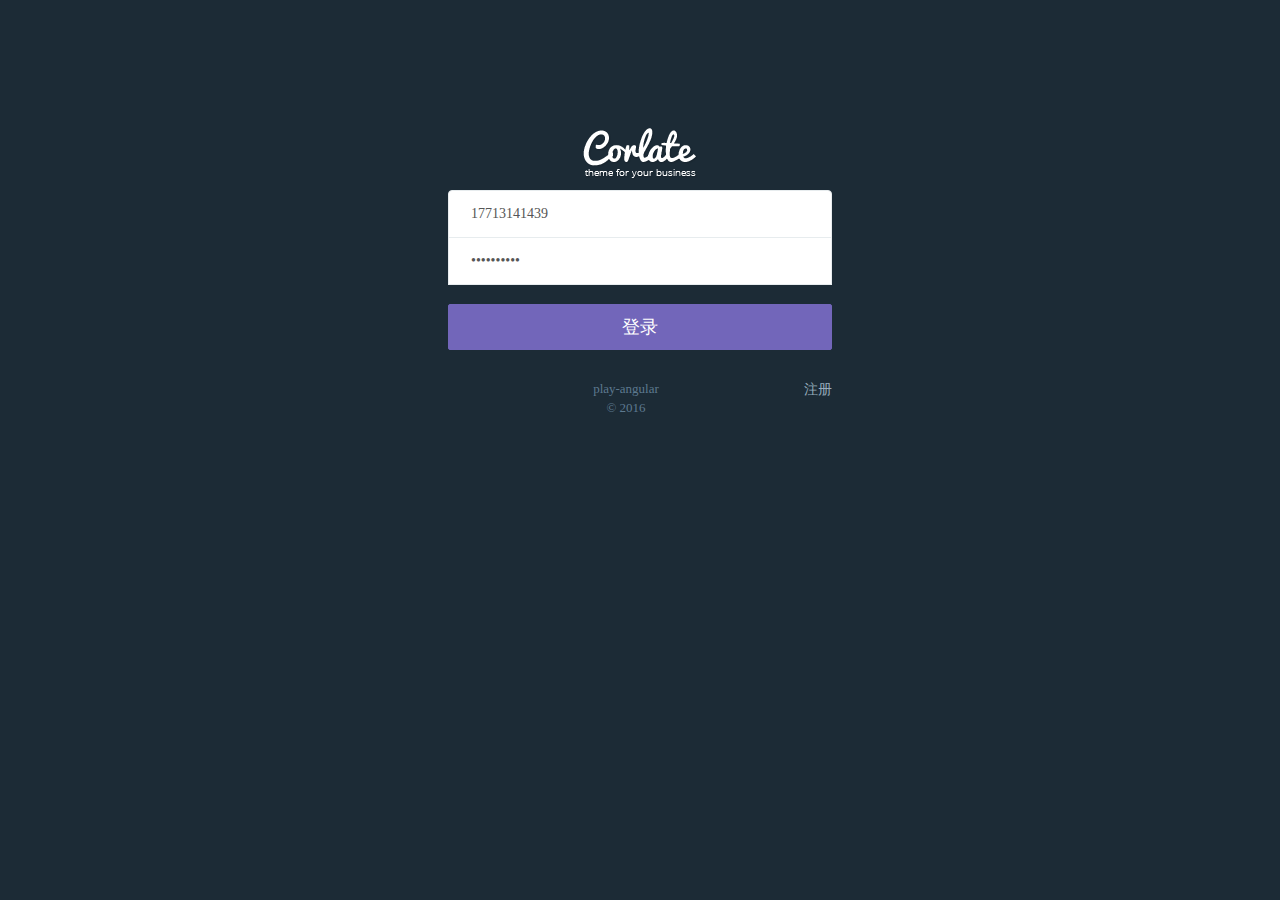
<file: src/main/webapp/index.html>
<!DOCTYPE html PUBLIC "-//W3C//DTD HTML 4.01 Transitional//EN" "http://www.w3.org/TR/html4/loose.dtd">
<html lang="en" data-ng-app="app">
<head>
<title>angular</title>
<meta name="viewport" content="width=device-width, initial-scale=1, maximum-scale=1" />
<meta http-equiv="Content-Type" content="text/html; charset=UTF-8">
<link rel="stylesheet" href="resources/css/bootstrap/css/bootstrap.min.css" type="text/css" />
<link rel="stylesheet" href="resources/css/animate.css" type="text/css" />
<link rel="stylesheet" href="resources/css/font-awesome.min.css" type="text/css" />
<link rel="stylesheet" href="resources/css/simple-line-icons.css" type="text/css" />
<link rel="stylesheet" href="resources/css/font.css" type="text/css" />
<link rel="stylesheet" href="resources/css/app.css" type="text/css" />  
</head>
<body  ng-controller="appCtrl">

	<div class="app" id="app" ng-class="{'app-header-fixed':app.settings.headerFixed, 'app-aside-fixed':app.settings.asideFixed, 'app-aside-folded':app.settings.asideFolded, 'app-aside-dock':app.settings.asideDock, 'container':app.settings.container}" ui-view></div>

	
	<!-- JQuery -->
	<script src="resources/js/jquery-2.1.4/jquery.min.js"></script>
	<!-- Angular -->
	<script src="resources/js/angular/angular.js"></script>
	
	<script src="resources/js/angular/angular-animate/angular-animate.js"></script>
    <script src="resources/js/angular/angular-cookies/angular-cookies.js"></script>
    <script src="resources/js/angular/angular-resource/angular-resource.js"></script>
    <script src="resources/js/angular/angular-sanitize/angular-sanitize.js"></script>
    <script src="resources/js/angular/angular-touch/angular-touch.js"></script>
    <!-- router-路由 -->
    <script src="resources/js/angular/angular-ui-router/angular-ui-router.js"></script> 
    <script src="resources/js/angular/ngstorage/ngStorage.js"></script>
    
    <!-- bootstrap -->
    <script src="resources/js/angular/angular-bootstrap/ui-bootstrap-tpls.js"></script>
    <script src="resources/css/bootstrap/js/bootstrap.js"></script>
    
    <!-- lazyload-提高页面加载速度，减少服务器负载 -->
    <script src="resources/js/angular/oclazyload/ocLazyLoad.js"></script>
    
  	<!-- translate-国际化 -->
    <script src="resources/js/angular/angular-translate/angular-translate.js"></script>
    <script src="resources/js/angular/angular-translate/loader-static-files.js"></script>
    <script src="resources/js/angular/angular-translate/storage-cookie.js"></script>
    <script src="resources/js/angular/angular-translate/storage-local.js"></script>
    
    <!-- md5 -->
	<script src="resources/js/util/md5.js"></script>
    
    <!-- angular file upload -->
	<script src="resources/js/modules/angular-file-upload/angular-file-upload.min.js"></script>
	
    <!-- App -->
    <script src="app/app.js"></script>
    <script src="app/config.js"></script>
    <script src="app/router.js"></script>
	<script src="app/appCtrl.js"></script>
<!-- 	<script src="app/auth.js"></script> -->
	
	<!-- directive -->
	 <script src="resources/js/util/ui-load.js"></script>
	  
	  <script src="app/directives/setnganimate.js"></script>
	  <script src="app/directives/ui-butterbar.js"></script>
	  <script src="app/directives/ui-focus.js"></script>
	  <script src="app/directives/ui-fullscreen.js"></script>
	  <script src="app/directives/ui-jq.js"></script>
	  <script src="app/directives/ui-module.js"></script>
	  <script src="app/directives/ui-nav.js"></script>
	  <script src="app/directives/ui-scroll.js"></script>
	  <script src="app/directives/ui-shift.js"></script>
	  <script src="app/directives/ui-toggleclass.js"></script>
	  <script src="app/directives/ui-validate.js"></script>
    
   
</body>
</html>
</file>
<file: src/main/webapp/resources/css/simple-line-icons.css>
@font-face {
	font-family: 'Simple-Line-Icons';
	src:url('../fonts/Simple-Line-Icons.eot');
	src:url('../fonts/Simple-Line-Icons.eot?#iefix') format('embedded-opentype'),
		url('../fonts/Simple-Line-Icons.woff') format('woff'),
		url('../fonts/Simple-Line-Icons.ttf') format('truetype'),
		url('../fonts/Simple-Line-Icons.svg#Simple-Line-Icons') format('svg');
	font-weight: normal;
	font-style: normal;
}

/* Use the following CSS code if you want to use data attributes for inserting your icons */
[data-icon]:before {
	font-family: 'Simple-Line-Icons';
	content: attr(data-icon);
	speak: none;
	font-weight: normal;
	font-variant: normal;
	text-transform: none;
	line-height: 1;
	-webkit-font-smoothing: antialiased;
	-moz-osx-font-smoothing: grayscale;
}

/* Use the following CSS code if you want to have a class per icon */
/*
Instead of a list of all class selectors,
you can use the generic selector below, but it's slower:
[class*="icon-"] {
*/
.icon-user-female, .icon-user-follow, .icon-user-following, .icon-user-unfollow, .icon-trophy, .icon-screen-smartphone, .icon-screen-desktop, .icon-plane, .icon-notebook, .icon-moustache, .icon-mouse, .icon-magnet, .icon-energy, .icon-emoticon-smile, .icon-disc, .icon-cursor-move, .icon-crop, .icon-credit-card, .icon-chemistry, .icon-user, .icon-speedometer, .icon-social-youtube, .icon-social-twitter, .icon-social-tumblr, .icon-social-facebook, .icon-social-dropbox, .icon-social-dribbble, .icon-shield, .icon-screen-tablet, .icon-magic-wand, .icon-hourglass, .icon-graduation, .icon-ghost, .icon-game-controller, .icon-fire, .icon-eyeglasses, .icon-envelope-open, .icon-envelope-letter, .icon-bell, .icon-badge, .icon-anchor, .icon-wallet, .icon-vector, .icon-speech, .icon-puzzle, .icon-printer, .icon-present, .icon-playlist, .icon-pin, .icon-picture, .icon-map, .icon-layers, .icon-handbag, .icon-globe-alt, .icon-globe, .icon-frame, .icon-folder-alt, .icon-film, .icon-feed, .icon-earphones-alt, .icon-earphones, .icon-drop, .icon-drawer, .icon-docs, .icon-directions, .icon-direction, .icon-diamond, .icon-cup, .icon-compass, .icon-call-out, .icon-call-in, .icon-call-end, .icon-calculator, .icon-bubbles, .icon-briefcase, .icon-book-open, .icon-basket-loaded, .icon-basket, .icon-bag, .icon-action-undo, .icon-action-redo, .icon-wrench, .icon-umbrella, .icon-trash, .icon-tag, .icon-support, .icon-size-fullscreen, .icon-size-actual, .icon-shuffle, .icon-share-alt, .icon-share, .icon-rocket, .icon-question, .icon-pie-chart, .icon-pencil, .icon-note, .icon-music-tone-alt, .icon-music-tone, .icon-microphone, .icon-loop, .icon-logout, .icon-login, .icon-list, .icon-like, .icon-home, .icon-grid, .icon-graph, .icon-equalizer, .icon-dislike, .icon-cursor, .icon-control-start, .icon-control-rewind, .icon-control-play, .icon-control-pause, .icon-control-forward, .icon-control-end, .icon-calendar, .icon-bulb, .icon-bar-chart, .icon-arrow-up, .icon-arrow-right, .icon-arrow-left, .icon-arrow-down, .icon-ban, .icon-bubble, .icon-camcorder, .icon-camera, .icon-check, .icon-clock, .icon-close, .icon-cloud-download, .icon-cloud-upload, .icon-doc, .icon-envelope, .icon-eye, .icon-flag, .icon-folder, .icon-heart, .icon-info, .icon-key, .icon-link, .icon-lock, .icon-lock-open, .icon-magnifier, .icon-magnifier-add, .icon-magnifier-remove, .icon-paper-clip, .icon-paper-plane, .icon-plus, .icon-pointer, .icon-power, .icon-refresh, .icon-reload, .icon-settings, .icon-star, .icon-symbol-female, .icon-symbol-male, .icon-target, .icon-volume-1, .icon-volume-2, .icon-volume-off, .icon-users {
	font-family: 'Simple-Line-Icons';
	speak: none;
	font-style: normal;
	font-weight: normal;
	font-variant: normal;
	text-transform: none;
	line-height: 1;
	-webkit-font-smoothing: antialiased;
}
.icon-user-female:before {
	content: "\e000";
}
.icon-user-follow:before {
	content: "\e002";
}
.icon-user-following:before {
	content: "\e003";
}
.icon-user-unfollow:before {
	content: "\e004";
}
.icon-trophy:before {
	content: "\e006";
}
.icon-screen-smartphone:before {
	content: "\e010";
}
.icon-screen-desktop:before {
	content: "\e011";
}
.icon-plane:before {
	content: "\e012";
}
.icon-notebook:before {
	content: "\e013";
}
.icon-moustache:before {
	content: "\e014";
}
.icon-mouse:before {
	content: "\e015";
}
.icon-magnet:before {
	content: "\e016";
}
.icon-energy:before {
	content: "\e020";
}
.icon-emoticon-smile:before {
	content: "\e021";
}
.icon-disc:before {
	content: "\e022";
}
.icon-cursor-move:before {
	content: "\e023";
}
.icon-crop:before {
	content: "\e024";
}
.icon-credit-card:before {
	content: "\e025";
}
.icon-chemistry:before {
	content: "\e026";
}
.icon-user:before {
	content: "\e005";
}
.icon-speedometer:before {
	content: "\e007";
}
.icon-social-youtube:before {
	content: "\e008";
}
.icon-social-twitter:before {
	content: "\e009";
}
.icon-social-tumblr:before {
	content: "\e00a";
}
.icon-social-facebook:before {
	content: "\e00b";
}
.icon-social-dropbox:before {
	content: "\e00c";
}
.icon-social-dribbble:before {
	content: "\e00d";
}
.icon-shield:before {
	content: "\e00e";
}
.icon-screen-tablet:before {
	content: "\e00f";
}
.icon-magic-wand:before {
	content: "\e017";
}
.icon-hourglass:before {
	content: "\e018";
}
.icon-graduation:before {
	content: "\e019";
}
.icon-ghost:before {
	content: "\e01a";
}
.icon-game-controller:before {
	content: "\e01b";
}
.icon-fire:before {
	content: "\e01c";
}
.icon-eyeglasses:before {
	content: "\e01d";
}
.icon-envelope-open:before {
	content: "\e01e";
}
.icon-envelope-letter:before {
	content: "\e01f";
}
.icon-bell:before {
	content: "\e027";
}
.icon-badge:before {
	content: "\e028";
}
.icon-anchor:before {
	content: "\e029";
}
.icon-wallet:before {
	content: "\e02a";
}
.icon-vector:before {
	content: "\e02b";
}
.icon-speech:before {
	content: "\e02c";
}
.icon-puzzle:before {
	content: "\e02d";
}
.icon-printer:before {
	content: "\e02e";
}
.icon-present:before {
	content: "\e02f";
}
.icon-playlist:before {
	content: "\e030";
}
.icon-pin:before {
	content: "\e031";
}
.icon-picture:before {
	content: "\e032";
}
.icon-map:before {
	content: "\e033";
}
.icon-layers:before {
	content: "\e034";
}
.icon-handbag:before {
	content: "\e035";
}
.icon-globe-alt:before {
	content: "\e036";
}
.icon-globe:before {
	content: "\e037";
}
.icon-frame:before {
	content: "\e038";
}
.icon-folder-alt:before {
	content: "\e039";
}
.icon-film:before {
	content: "\e03a";
}
.icon-feed:before {
	content: "\e03b";
}
.icon-earphones-alt:before {
	content: "\e03c";
}
.icon-earphones:before {
	content: "\e03d";
}
.icon-drop:before {
	content: "\e03e";
}
.icon-drawer:before {
	content: "\e03f";
}
.icon-docs:before {
	content: "\e040";
}
.icon-directions:before {
	content: "\e041";
}
.icon-direction:before {
	content: "\e042";
}
.icon-diamond:before {
	content: "\e043";
}
.icon-cup:before {
	content: "\e044";
}
.icon-compass:before {
	content: "\e045";
}
.icon-call-out:before {
	content: "\e046";
}
.icon-call-in:before {
	content: "\e047";
}
.icon-call-end:before {
	content: "\e048";
}
.icon-calculator:before {
	content: "\e049";
}
.icon-bubbles:before {
	content: "\e04a";
}
.icon-briefcase:before {
	content: "\e04b";
}
.icon-book-open:before {
	content: "\e04c";
}
.icon-basket-loaded:before {
	content: "\e04d";
}
.icon-basket:before {
	content: "\e04e";
}
.icon-bag:before {
	content: "\e04f";
}
.icon-action-undo:before {
	content: "\e050";
}
.icon-action-redo:before {
	content: "\e051";
}
.icon-wrench:before {
	content: "\e052";
}
.icon-umbrella:before {
	content: "\e053";
}
.icon-trash:before {
	content: "\e054";
}
.icon-tag:before {
	content: "\e055";
}
.icon-support:before {
	content: "\e056";
}
.icon-size-fullscreen:before {
	content: "\e057";
}
.icon-size-actual:before {
	content: "\e058";
}
.icon-shuffle:before {
	content: "\e059";
}
.icon-share-alt:before {
	content: "\e05a";
}
.icon-share:before {
	content: "\e05b";
}
.icon-rocket:before {
	content: "\e05c";
}
.icon-question:before {
	content: "\e05d";
}
.icon-pie-chart:before {
	content: "\e05e";
}
.icon-pencil:before {
	content: "\e05f";
}
.icon-note:before {
	content: "\e060";
}
.icon-music-tone-alt:before {
	content: "\e061";
}
.icon-music-tone:before {
	content: "\e062";
}
.icon-microphone:before {
	content: "\e063";
}
.icon-loop:before {
	content: "\e064";
}
.icon-logout:before {
	content: "\e065";
}
.icon-login:before {
	content: "\e066";
}
.icon-list:before {
	content: "\e067";
}
.icon-like:before {
	content: "\e068";
}
.icon-home:before {
	content: "\e069";
}
.icon-grid:before {
	content: "\e06a";
}
.icon-graph:before {
	content: "\e06b";
}
.icon-equalizer:before {
	content: "\e06c";
}
.icon-dislike:before {
	content: "\e06d";
}
.icon-cursor:before {
	content: "\e06e";
}
.icon-control-start:before {
	content: "\e06f";
}
.icon-control-rewind:before {
	content: "\e070";
}
.icon-control-play:before {
	content: "\e071";
}
.icon-control-pause:before {
	content: "\e072";
}
.icon-control-forward:before {
	content: "\e073";
}
.icon-control-end:before {
	content: "\e074";
}
.icon-calendar:before {
	content: "\e075";
}
.icon-bulb:before {
	content: "\e076";
}
.icon-bar-chart:before {
	content: "\e077";
}
.icon-arrow-up:before {
	content: "\e078";
}
.icon-arrow-right:before {
	content: "\e079";
}
.icon-arrow-left:before {
	content: "\e07a";
}
.icon-arrow-down:before {
	content: "\e07b";
}
.icon-ban:before {
	content: "\e07c";
}
.icon-bubble:before {
	content: "\e07d";
}
.icon-camcorder:before {
	content: "\e07e";
}
.icon-camera:before {
	content: "\e07f";
}
.icon-check:before {
	content: "\e080";
}
.icon-clock:before {
	content: "\e081";
}
.icon-close:before {
	content: "\e082";
}
.icon-cloud-download:before {
	content: "\e083";
}
.icon-cloud-upload:before {
	content: "\e084";
}
.icon-doc:before {
	content: "\e085";
}
.icon-envelope:before {
	content: "\e086";
}
.icon-eye:before {
	content: "\e087";
}
.icon-flag:before {
	content: "\e088";
}
.icon-folder:before {
	content: "\e089";
}
.icon-heart:before {
	content: "\e08a";
}
.icon-info:before {
	content: "\e08b";
}
.icon-key:before {
	content: "\e08c";
}
.icon-link:before {
	content: "\e08d";
}
.icon-lock:before {
	content: "\e08e";
}
.icon-lock-open:before {
	content: "\e08f";
}
.icon-magnifier:before {
	content: "\e090";
}
.icon-magnifier-add:before {
	content: "\e091";
}
.icon-magnifier-remove:before {
	content: "\e092";
}
.icon-paper-clip:before {
	content: "\e093";
}
.icon-paper-plane:before {
	content: "\e094";
}
.icon-plus:before {
	content: "\e095";
}
.icon-pointer:before {
	content: "\e096";
}
.icon-power:before {
	content: "\e097";
}
.icon-refresh:before {
	content: "\e098";
}
.icon-reload:before {
	content: "\e099";
}
.icon-settings:before {
	content: "\e09a";
}
.icon-star:before {
	content: "\e09b";
}
.icon-symbol-female:before {
	content: "\e09c";
}
.icon-symbol-male:before {
	content: "\e09d";
}
.icon-target:before {
	content: "\e09e";
}
.icon-volume-1:before {
	content: "\e09f";
}
.icon-volume-2:before {
	content: "\e0a0";
}
.icon-volume-off:before {
	content: "\e0a1";
}
.icon-users:before {
	content: "\e001";
}
</file>
<file: src/main/webapp/resources/css/font.css>
@font-face {
  font-family: 'Source Sans Pro';
  font-style: normal;
  font-weight: 300;
  src: local('Source Sans Pro Light'), local('SourceSansPro-Light'), url('../fonts/sourcesanspro/sourcesanspro-light.woff') format('woff');
}
@font-face {
  font-family: 'Source Sans Pro';
  font-style: normal;
  font-weight: 400;
  src: local('Source Sans Pro'), local('SourceSansPro-Regular'), url('../fonts/sourcesanspro/sourcesanspro.woff') format('woff');
}
@font-face {
  font-family: 'Source Sans Pro';
  font-style: normal;
  font-weight: 700;
  src: local('Source Sans Pro Bold'), local('SourceSansPro-Bold'), url('../fonts/sourcesanspro/sourcesanspro-bold.woff') format('woff');
}
</file>
<file: src/main/webapp/resources/css/app.css>
/* 

*/
* {
font-family: "Microsoft YaHei";
}

html {
  background-color: #f0f3f4;
}

body {
  font-family: "Source Sans Pro", "Helvetica Neue", Helvetica, Arial, sans-serif;
  font-size: 14px;
  -webkit-font-smoothing: antialiased;
  line-height: 1.42857143;
  color: #58666e;
  background-color: transparent;
}

*:focus {
  outline: 0 !important;
}

.h1,
.h2,
.h3,
.h4,
.h5,
.h6 {
  margin: 0;
}

a {
  color: #363f44;
  text-decoration: none;
  cursor: pointer;
}

a:hover,
a:focus {
  color: #141719;
  text-decoration: none;
}

label {
  font-weight: normal;
}

small,
.small {
  font-size: 13px;
}

.badge,
.label {
  font-weight: bold;
  text-shadow: 0 1px 0 rgba(0, 0, 0, 0.2);
}

.badge.bg-light,
.label.bg-light {
  text-shadow: none;
}

.badge {
  background-color: #cfdadd;
}

.badge.up {
  position: relative;
  top: -10px;
  padding: 3px 6px;
  margin-left: -10px;
}

.badge-sm {
  padding: 2px 5px !important;
  font-size: 85%;
}

.label-sm {
  padding-top: 0;
  padding-bottom: 1px;
}

.badge-white {
  padding: 2px 6px;
  background-color: transparent;
  border: 1px solid rgba(255, 255, 255, 0.35);
}

.badge-empty {
  color: inherit;
  background-color: transparent;
  border: 1px solid rgba(0, 0, 0, 0.15);
}

blockquote {
  border-color: #dee5e7;
}

.caret-white {
  border-top-color: #fff;
  border-top-color: rgba(255, 255, 255, 0.65);
}

a:hover .caret-white {
  border-top-color: #fff;
}

.thumbnail {
  border-color: #dee5e7;
}

.progress {
  background-color: #edf1f2;
}

.progress-xxs {
  height: 2px;
}

.progress-xs {
  height: 6px;
}

.progress-sm {
  height: 12px;
}

.progress-sm .progress-bar {
  font-size: 10px;
  line-height: 1em;
}

.progress,
.progress-bar {
  -webkit-box-shadow: none;
          box-shadow: none;
}

.progress-bar-primary {
  background-color: #7266ba;
}

.progress-bar-info {
  background-color: #23b7e5;
}

.progress-bar-success {
  background-color: #27c24c;
}

.progress-bar-warning {
  background-color: #fad733;
}

.progress-bar-danger {
  background-color: #f05050;
}

.progress-bar-black {
  background-color: #1c2b36;
}

.progress-bar-white {
  background-color: #fff;
}

.accordion-group,
.accordion-inner {
  border-color: #dee5e7;
  border-radius: 2px;
}

.alert {
  font-size: 13px;
  box-shadow: inset 0 1px 0 rgba(255, 255, 255, 0.2);
}

.alert .close i {
  display: block;
  font-size: 12px;
  font-weight: normal;
}

.form-control {
  border-color: #cfdadd;
  border-radius: 2px;
}

.form-control,
.form-control:focus {
  -webkit-box-shadow: none;
          box-shadow: none;
}

.form-control:focus {
  border-color: #23b7e5;
}

.form-horizontal .control-label.text-left {
  text-align: left;
}

.form-control-spin {
  position: absolute;
  top: 50%;
  right: 10px;
  z-index: 2;
  margin-top: -7px;
}

.input-lg {
  height: 45px;
}

.input-group-addon {
  background-color: #edf1f2;
  border-color: #cfdadd;
}

.list-group {
  border-radius: 2px;
}

.list-group.no-radius .list-group-item {
  border-radius: 0 !important;
}

.list-group.no-borders .list-group-item {
  border: none;
}

.list-group.no-border .list-group-item {
  border-width: 1px 0;
}

.list-group.no-bg .list-group-item {
  background-color: transparent;
}

.list-group-item {
  padding-right: 15px;
  border-color: #e7ecee;
}

a.list-group-item:hover,
a.list-group-item:focus,
a.list-group-item.hover {
  background-color: #f6f8f8;
}

.list-group-item.media {
  margin-top: 0;
}

.list-group-item.active {
  color: #fff;
  background-color: #23b7e5 !important;
  border-color: #23b7e5 !important;
}

.list-group-item.active .text-muted {
  color: #ace4f5 !important;
}

.list-group-item.active a {
  color: #fff;
}

.list-group-item.focus {
  background-color: #e4eaec !important;
}

.list-group-item.select {
  position: relative;
  z-index: 1;
  background-color: #dbeef9 !important;
  border-color: #c5e4f5;
}

.list-group-alt .list-group-item:nth-child(2n+2) {
  background-color: rgba(0, 0, 0, 0.02) !important;
}

.list-group-lg .list-group-item {
  padding-top: 15px;
  padding-bottom: 15px;
}

.list-group-sm .list-group-item {
  padding: 6px 10px;
}

.list-group-sp .list-group-item {
  margin-bottom: 5px;
  border-radius: 3px;
}

.list-group-item > .badge {
  margin-right: 0;
}

.list-group-item > .fa-chevron-right {
  float: right;
  margin-top: 4px;
  margin-right: -5px;
}

.list-group-item > .fa-chevron-right + .badge {
  margin-right: 5px;
}

.nav-pills.no-radius > li > a {
  border-radius: 0;
}

.nav-pills > li.active > a {
  color: #fff !important;
  background-color: #23b7e5;
}

.nav-pills > li.active > a:hover,
.nav-pills > li.active > a:active {
  background-color: #19a9d5;
}

.nav > li > a:hover,
.nav > li > a:focus {
  background-color: #f6f8f8;
}

.nav.nav-lg > li > a {
  padding: 20px 20px;
}

.nav.nav-md > li > a {
  padding: 15px 15px;
}

.nav.nav-sm > li > a {
  padding: 6px 12px;
}

.nav.nav-xs > li > a {
  padding: 4px 10px;
}

.nav.nav-xxs > li > a {
  padding: 1px 10px;
}

.nav.nav-rounded > li > a {
  border-radius: 20px;
}

.nav .open > a,
.nav .open > a:hover,
.nav .open > a:focus {
  background-color: #f6f8f8;
}

.nav-tabs {
  border-color: #dee5e7;
}

.nav-tabs > li > a {
  border-bottom-color: #dee5e7;
  border-radius: 2px 2px 0 0;
}

.nav-tabs > li:hover > a,
.nav-tabs > li.active > a,
.nav-tabs > li.active > a:hover {
  border-color: #dee5e7;
}

.nav-tabs > li.active > a {
  border-bottom-color: #fff !important;
}

.nav-tabs-alt .nav-tabs.nav-justified > li {
  display: table-cell;
  width: 1%;
}

.nav-tabs-alt .nav-tabs > li > a {
  background: transparent !important;
  border-color: transparent !important;
  border-bottom-color: #dee5e7 !important;
  border-radius: 0;
}

.nav-tabs-alt .nav-tabs > li.active > a {
  border-bottom-color: #23b7e5 !important;
}

.tab-container {
  margin-bottom: 15px;
}

.tab-container .tab-content {
  padding: 15px;
  background-color: #fff;
  border: 1px solid #dee5e7;
  border-top-width: 0;
  border-radius: 0 0 2px 2px;
}

.pagination > li > a {
  border-color: #dee5e7;
}

.pagination > li > a:hover,
.pagination > li > a:focus {
  background-color: #edf1f2;
  border-color: #dee5e7;
}

.panel {
  border-radius: 2px;
}

.panel .accordion-toggle {
  display: block;
  font-size: 14px;
  cursor: pointer;
}

.panel .list-group-item {
  border-color: #edf1f2;
}

.panel.no-borders {
  border-width: 0;
}

.panel.no-borders .panel-heading,
.panel.no-borders .panel-footer {
  border-width: 0;
}

.panel-heading {
  border-radius: 2px 2px 0 0;
}

.panel-default .panel-heading {
  background-color: #f6f8f8;
}

.panel-heading.no-border {
  margin: -1px -1px 0 -1px;
  border: none;
}

.panel-heading .nav {
  margin: -10px -15px;
}

.panel-heading .list-group {
  background: transparent;
}

.panel-footer {
  background-color: #ffffff;
  border-color: #edf1f2;
  border-radius: 0 0 2px 2px;
}

.panel-default {
  border-color: #dee5e7;
}

.panel-default > .panel-heading,
.panel-default > .panel-footer {
  border-color: #edf1f2;
}

.panel-group .panel-heading + .panel-collapse .panel-body {
  border-top: 1px solid #eaedef;
}

.table > tbody > tr > td,
.table > tfoot > tr > td {
  padding: 8px 15px;
  border-top: 1px solid #eaeff0;
}

.table > thead > tr > th {
  padding: 8px 15px;
  border-bottom: 1px solid #eaeff0;
}

.table-bordered {
  border-color: #eaeff0;
}

.table-bordered > tbody > tr > td {
  border-color: #eaeff0;
}

.table-bordered > thead > tr > th {
  border-color: #eaeff0;
}

.table-striped > tbody > tr:nth-child(odd) > td,
.table-striped > tbody > tr:nth-child(odd) > th {
  background-color: #fafbfc;
}

.table-striped > thead > th {
  background-color: #fafbfc;
  border-right: 1px solid #eaeff0;
}

.table-striped > thead > th:last-child {
  border-right: none;
}

.well,
pre {
  background-color: #edf1f2;
  border-color: #dee5e7;
}

.dropdown-menu {
  border: 1px solid #dee5e7;
  border: 1px solid rgba(0, 0, 0, 0.1);
  border-radius: 2px;
  -webkit-box-shadow: 0 2px 6px rgba(0, 0, 0, 0.1);
          box-shadow: 0 2px 6px rgba(0, 0, 0, 0.1);
}

.dropdown-menu.pull-left {
  left: 100%;
}

.dropdown-menu > .panel {
  margin: -5px 0;
  border: none;
}

.dropdown-menu > li > a {
  padding: 5px 15px;
}

.dropdown-menu > li > a:hover,
.dropdown-menu > li > a:focus,
.dropdown-menu > .active > a,
.dropdown-menu > .active > a:hover,
.dropdown-menu > .active > a:focus {
  color: #141719;
  background-color: #edf1f2 !important;
  background-image: none;
  filter: none;
}

.dropdown-header {
  padding: 5px 15px;
}

.dropdown-submenu {
  position: relative;
}

.dropdown-submenu:hover > a,
.dropdown-submenu:focus > a {
  color: #58666e;
  background-color: #edf1f2 !important;
}

.dropdown-submenu:hover > .dropdown-menu,
.dropdown-submenu:focus > .dropdown-menu {
  display: block;
}

.dropdown-submenu.pull-left {
  float: none !important;
}

.dropdown-submenu.pull-left > .dropdown-menu {
  left: -100%;
  margin-left: 10px;
}

.dropdown-submenu .dropdown-menu {
  top: 0;
  left: 100%;
  margin-top: -6px;
  margin-left: -1px;
}

.dropup .dropdown-submenu > .dropdown-menu {
  top: auto;
  bottom: 0;
}

.btn-group > .btn {
  margin-left: -1px;
}

/*cols*/

.col-lg-2-4 {
  position: relative;
  min-height: 1px;
  padding-right: 15px;
  padding-left: 15px;
}

.col-0 {
  clear: left;
}

.row.no-gutter {
  margin-right: 0;
  margin-left: 0;
}

.no-gutter [class*="col"] {
  padding: 0;
}

.row-sm {
  margin-right: -10px;
  margin-left: -10px;
}

.row-sm > div {
  padding-right: 10px;
  padding-left: 10px;
}

.modal-backdrop {
  background-color: #3a3f51;
}

.modal-backdrop.in {
  opacity: 0.8;
  filter: alpha(opacity=80);
}

.modal-over {
  position: fixed;
  top: 0;
  right: 0;
  bottom: 0;
  left: 0;
}

.modal-center {
  position: absolute;
  top: 50%;
  left: 50%;
}

/*layout*/

html,
body {
  width: 100%;
  height: 100%;
}

body {
  overflow-x: hidden;
}

.app {
  position: relative;
  width: 100%;
  height: auto;
  min-height: 100%;
}

.app:before {
  position: absolute;
  top: 0;
  bottom: 0;
  z-index: -1;
  display: block;
  width: inherit;
  background-color: #f0f3f4;
  border: inherit;
  content: "";
}

.app-header-fixed {
  padding-top: 50px;
}

.app-header-fixed .app-header {
  position: fixed;
  top: 0;
  width: 100%;
}

.app-header {
  z-index: 1025;
  border-radius: 0;
}

.app-aside {
  float: left;
}

.app-aside:before {
  position: absolute;
  top: 0;
  bottom: 0;
  z-index: -1;
  width: inherit;
  background-color: inherit;
  border: inherit;
  content: "";
}

.app-aside-footer {
  position: absolute;
  bottom: 0;
  z-index: 1000;
  width: 100%;
  max-width: 200px;
}

.app-aside-folded .app-aside-footer {
  max-width: 60px;
}

.app-aside-footer ~ div {
  padding-bottom: 50px;
}

.app-aside-right {
  padding-bottom: 50px;
}

.app-content {
  height: 100%;
}

.app-content:before,
.app-content:after {
  display: table;
  content: " ";
}

.app-content:after {
  clear: both;
}

.app-content-full {
  position: absolute;
  top: 50px;
  bottom: 50px;
  width: auto !important;
  height: auto;
  padding: 0 !important;
  overflow-y: auto;
  -webkit-overflow-scrolling: touch;
}

.app-content-full.h-full {
  bottom: 0;
  height: auto;
}

.app-content-body {
  float: left;
  width: 100%;
  padding-bottom: 50px;
}

.app-footer {
  position: absolute;
  right: 0;
  bottom: 0;
  left: 0;
  z-index: 1005;
}

.app-footer.app-footer-fixed {
  position: fixed;
}

.hbox {
  display: table;
  width: 100%;
  height: 100%;
  border-spacing: 0;
  table-layout: fixed;
}

.hbox .col {
  display: table-cell;
  float: none;
  height: 100%;
  vertical-align: top;
}

.v-middle {
  vertical-align: middle !important;
}

.v-top {
  vertical-align: top !important;
}

.v-bottom {
  vertical-align: bottom !important;
}

.vbox {
  position: relative;
  display: table;
  width: 100%;
  height: 100%;
  min-height: 240px;
  border-spacing: 0;
}

.vbox .row-row {
  display: table-row;
  height: 100%;
}

.vbox .row-row .cell {
  position: relative;
  width: 100%;
  height: 100%;
  overflow: auto;
  -webkit-overflow-scrolling: touch;
}

.ie .vbox .row-row .cell {
  display: table-cell;
}

.vbox .row-row .cell .cell-inner {
  position: absolute;
  top: 0;
  right: 0;
  bottom: 0;
  left: 0;
}

.navbar {
  margin: 0;
  border-width: 0;
  border-radius: 0;
}

.navbar .navbar-form-sm {
  margin-top: 10px;
  margin-bottom: 10px;
}

.navbar-md {
  min-height: 60px;
}

.navbar-md .navbar-btn {
  margin-top: 13px;
}

.navbar-md .navbar-form {
  margin-top: 15px;
}

.navbar-md .navbar-nav > li > a {
  padding-top: 20px;
  padding-bottom: 20px;
}

.navbar-md .navbar-brand {
  line-height: 60px;
}

.navbar-header > button {
  padding: 10px 17px;
  font-size: 16px;
  line-height: 30px;
  text-decoration: none;
  background-color: transparent;
  border: none;
}

.navbar-brand {
  display: inline-block;
  float: none;
  height: auto;
  padding: 0 20px;
  font-size: 20px;
  font-weight: 700;
  line-height: 50px;
  text-align: center;
}

.navbar-brand:hover {
  text-decoration: none;
}

.navbar-brand img {
  max-height: 20px;
  margin-top: -4px;
  vertical-align: middle;
}

@media (min-width: 768px) {
  .app-aside,
  .navbar-header {
    width: 200px;
  }
  .navbar-collapse,
  .app-content,
  .app-footer {
    margin-left: 200px;
  }
  .app-aside-right {
    position: absolute;
    top: 50px;
    right: 0;
    bottom: 0;
    z-index: 1000;
  }
  .app-aside-right.pos-fix {
    z-index: 1010;
  }
  .visible-folded {
    display: none;
  }
  .app-aside-folded .hidden-folded {
    display: none !important;
  }
  .app-aside-folded .visible-folded {
    display: inherit;
  }
  .app-aside-folded .text-center-folded {
    text-align: center;
  }
  .app-aside-folded .pull-none-folded {
    float: none !important;
  }
  .app-aside-folded .w-auto-folded {
    width: auto;
  }
  .app-aside-folded .app-aside,
  .app-aside-folded .navbar-header {
    width: 60px;
  }
  .app-aside-folded .navbar-collapse,
  .app-aside-folded .app-content,
  .app-aside-folded .app-footer {
    margin-left: 60px;
  }
  .app-aside-folded .app-header .navbar-brand {
    display: block;
    padding: 0;
  }
  .app-aside-fixed .app-header .navbar-header {
    position: fixed;
  }
  .app-aside-fixed .aside-wrap {
    position: fixed;
    top: 50px;
    bottom: 0;
    left: 0;
    z-index: 1000;
    width: 200px;
    overflow: hidden;
  }
  .app-aside-fixed .aside-wrap .navi-wrap {
    position: relative;
    width: 217px;
    height: 100%;
    overflow-x: hidden;
    overflow-y: scroll;
    -webkit-overflow-scrolling: touch;
  }
  .app-aside-fixed .aside-wrap .navi-wrap::-webkit-scrollbar {
    -webkit-appearance: none;
  }
  .app-aside-fixed .aside-wrap .navi-wrap::-webkit-scrollbar:vertical {
    width: 17px;
  }
  .smart .app-aside-fixed .aside-wrap .navi-wrap {
    width: 200px;
  }
  .app-aside-fixed.app-aside-folded .app-aside {
    position: fixed;
    top: 0;
    bottom: 0;
    z-index: 1010;
  }
  .app-aside-fixed.app-aside-folded .aside-wrap {
    width: 60px;
  }
  .app-aside-fixed.app-aside-folded .aside-wrap .navi-wrap {
    width: 77px;
  }
  .smart .app-aside-fixed.app-aside-folded .aside-wrap .navi-wrap {
    width: 60px;
  }
  .bg-auto:before {
    position: absolute;
    top: 0;
    bottom: 0;
    z-index: -1;
    width: inherit;
    background-color: inherit;
    border: inherit;
    content: "";
  }
  .bg-auto.b-l:before {
    margin-left: -1px;
  }
  .bg-auto.b-r:before {
    margin-right: -1px;
  }
  .col.show {
    display: table-cell !important;
  }
}

@media (min-width: 768px) and (max-width: 991px) {
  .hbox-auto-sm {
    display: block;
  }
  .hbox-auto-sm > .col {
    display: block;
    width: auto;
    height: auto;
  }
  .hbox-auto-sm > .col.show {
    display: block !important;
  }
}

@media (max-width: 767px) {
  .app-aside {
    float: none;
  }
  .app-content-full {
    width: 100% !important;
  }
  .hbox-auto-xs {
    display: block;
  }
  .hbox-auto-xs > .col {
    display: block;
    width: auto;
    height: auto;
  }
  .navbar-nav {
    margin-top: 0;
    margin-bottom: 0;
  }
  .navbar-nav > li > a {
    box-shadow: 0 -1px 0 rgba(0, 0, 0, 0.1);
  }
  .navbar-nav > li > a .up {
    top: 0;
  }
  .navbar-nav > li > a .avatar {
    width: 30px;
    margin-top: -5px;
  }
  .navbar-nav .open .dropdown-menu {
    background-color: #fff;
  }
  .navbar-form {
    margin-top: 0 !important;
    margin-bottom: 0 !important;
    box-shadow: 0 -1px 0 rgba(0, 0, 0, 0.1);
  }
  .navbar-form .form-group {
    margin-bottom: 0;
  }
}

html {
  background: url('../img/bg.jpg');
  background-attachment: fixed;
  background-size: cover;
}

.app.container {
  padding-right: 0;
  padding-left: 0;
}

@media (min-width: 768px) {
  .app.container {
    width: 750px;
    -webkit-box-shadow: 0 0 30px rgba(0, 0, 0, 0.3);
            box-shadow: 0 0 30px rgba(0, 0, 0, 0.3);
  }
  .app.container .app-aside {
    overflow-x: hidden;
  }
  .app.container.app-aside-folded .app-aside {
    overflow-x: visible;
  }
  .app.container.app-aside-fixed .aside-wrap {
    left: inherit;
  }
  .app.container.app-aside-fixed.app-aside-folded .app-aside > ul.nav {
    position: absolute;
  }
  .app.container .app-header,
  .app.container .app-aside {
    max-width: 750px;
  }
  .app.container .app-footer-fixed {
    right: auto;
    left: auto;
    width: 100%;
    max-width: 550px;
  }
  .app.container.app-aside-folded .app-footer-fixed {
    max-width: 690px;
  }
  .app.container.app-aside-dock .app-footer-fixed {
    max-width: 750px;
  }
}

@media (min-width: 992px) {
  .app.container {
    width: 970px;
  }
  .app.container .app-header,
  .app.container .app-aside {
    max-width: 970px;
  }
  .app.container .app-footer-fixed {
    max-width: 770px;
  }
  .app.container.app-aside-folded .app-footer-fixed {
    max-width: 910px;
  }
  .app.container.app-aside-dock .app-footer-fixed {
    max-width: 970px;
  }
}

@media (min-width: 1200px) {
  .app.container {
    width: 1170px;
  }
  .app.container .app-header,
  .app.container .app-aside {
    max-width: 1170px;
  }
  .app.container .app-footer-fixed {
    max-width: 970px;
  }
  .app.container.app-aside-folded .app-footer-fixed {
    max-width: 1110px;
  }
  .app.container.app-aside-dock .app-footer-fixed {
    max-width: 1170px;
  }
}

.nav-sub {
  height: 0;
  margin-left: -20px;
  overflow: hidden;
  opacity: 0;
  -webkit-transition: all 0.2s ease-in-out 0s;
          transition: all 0.2s ease-in-out 0s;
}

.active .nav-sub,
.app-aside-folded li:hover .nav-sub,
.app-aside-folded li:focus .nav-sub,
.app-aside-folded li:active .nav-sub {
  height: auto !important;
  margin-left: 0;
  overflow: auto;
  opacity: 1;
}

.nav-sub-header {
  display: none !important;
}

.nav-sub-header a {
  padding: 15px 20px;
}

.navi ul.nav li {
  position: relative;
  display: block;
}

.navi ul.nav li li a {
  padding-left: 55px;
}

.navi ul.nav li a {
  position: relative;
  display: block;
  padding: 10px 20px;
  font-weight: normal;
  text-transform: none;
  -webkit-transition: background-color 0.2s ease-in-out 0s;
          transition: background-color 0.2s ease-in-out 0s;
}

.navi ul.nav li a .badge,
.navi ul.nav li a .label {
  padding: 2px 5px;
  margin-top: 2px;
  font-size: 11px;
}

.navi ul.nav li a > i {
  position: relative;
  float: left;
  width: 40px;
  margin: -10px -10px;
  margin-right: 5px;
  overflow: hidden;
  line-height: 40px;
  text-align: center;
}

.navi ul.nav li a > i:before {
  position: relative;
  z-index: 2;
}

@media (min-width: 768px) {
  .app-aside-folded .nav-sub-header {
    display: block !important;
  }
  .app-aside-folded .nav-sub-header a {
    padding: 15px 20px !important;
  }
  .app-aside-folded .navi > ul > li > a {
    position: relative;
    height: 50px;
    padding: 0;
    text-align: center;
    border: none;
  }
  .app-aside-folded .navi > ul > li > a span {
    display: none;
  }
  .app-aside-folded .navi > ul > li > a span.pull-right {
    display: none !important;
  }
  .app-aside-folded .navi > ul > li > a i {
    display: block;
    float: none;
    width: auto;
    margin: 0;
    font-size: 16px;
    line-height: 50px;
    border: none !important;
  }
  .app-aside-folded .navi > ul > li > a i b {
    left: 0 !important;
  }
  .app-aside-folded .navi > ul > li > a .badge,
  .app-aside-folded .navi > ul > li > a .label {
    position: absolute;
    top: 8px;
    right: 12px;
    z-index: 3;
  }
  .app-aside-folded .navi > ul ul {
    position: absolute;
    top: 0 !important;
    left: 100%;
    z-index: 1050;
    width: 200px;
    height: 0 !important;
    -webkit-box-shadow: 0 2px 6px rgba(0, 0, 0, 0.1);
            box-shadow: 0 2px 6px rgba(0, 0, 0, 0.1);
  }
  .app-aside-folded .navi li li a {
    padding-left: 20px !important;
  }
  .app-aside-folded.app-aside-fixed .app-aside > ul.nav {
    position: fixed;
    left: 80px;
    z-index: 1010;
    display: block;
    width: 260px;
    height: auto;
    overflow: visible;
    overflow-y: auto;
    opacity: 1;
    -webkit-overflow-scrolling: touch;
  }
  .app-aside-folded.app-aside-fixed .app-aside > ul.nav:before {
    position: absolute;
    top: 0;
    left: -60px;
    width: 60px;
    height: 50px;
    content: "";
  }
  .app-aside-folded.app-aside-fixed .app-aside > ul.nav a {
    padding-right: 20px !important;
    padding-left: 20px !important;
  }
}

@media (max-width: 767px) {
  .app {
    overflow-x: hidden;
  }
  .app-content {
    -webkit-transition: -webkit-transform 0.2s ease;
       -moz-transition: -moz-transform 0.2s ease;
         -o-transition: -o-transform 0.2s ease;
            transition: transform 0.2s ease;
  }
  .off-screen {
    position: absolute;
    top: 50px;
    bottom: 0;
    z-index: 1010;
    display: block !important;
    width: 75%;
    overflow-x: hidden;
    overflow-y: auto;
    visibility: visible;
    -webkit-overflow-scrolling: touch;
  }
  .off-screen + * {
    position: absolute;
    top: 0;
    right: 0;
    bottom: 0;
    left: 0;
    z-index: 1015;
    width: 100%;
    padding-top: 50px;
    overflow: hidden;
    background-color: #f0f3f4;
    -webkit-transform: translate3d(75%, 0, 0px);
            transform: translate3d(75%, 0, 0px);
    -webkit-transition: -webkit-transform 0.2s ease;
       -moz-transition: -moz-transform 0.2s ease;
         -o-transition: -o-transform 0.2s ease;
            transition: transform 0.2s ease;
    -webkit-backface-visibility: hidden;
       -moz-backface-visibility: hidden;
            backface-visibility: hidden;
  }
  .off-screen + * .off-screen-toggle {
    position: absolute;
    top: 0;
    right: 0;
    bottom: 0;
    left: 0;
    z-index: 1020;
    display: block !important;
  }
  .off-screen.pull-right {
    right: 0;
  }
  .off-screen.pull-right + * {
    -webkit-transform: translate3d(-75%, 0, 0px);
            transform: translate3d(-75%, 0, 0px);
  }
}

@media (min-width: 992px) {
  .app-aside-dock .app-content,
  .app-aside-dock .app-footer {
    margin-left: 0;
  }
  .app-aside-dock .app-aside-footer ~ div {
    padding-bottom: 0;
  }
  .app-aside-dock.app-aside-fixed.app-header-fixed {
    padding-top: 115px;
  }
  .app-aside-dock.app-aside-fixed .app-aside {
    position: fixed;
    top: 50px;
    z-index: 1000;
    width: 100%;
  }
  .app-aside-dock .app-aside,
  .app-aside-dock .aside-wrap,
  .app-aside-dock .navi-wrap {
    position: relative;
    top: 0;
    float: none;
    width: 100% !important;
    overflow: visible !important;
  }
  .app-aside-dock .app-aside {
    bottom: auto !important;
  }
  .app-aside-dock .app-aside.b-r {
    border-bottom: 1px solid #dee5e7;
    border-right-width: 0;
  }
  .app-aside-dock .app-aside:before {
    display: none;
  }
  .app-aside-dock .app-aside nav > .nav {
    float: left;
  }
  .app-aside-dock .app-aside .hidden-folded,
  .app-aside-dock .app-aside .line,
  .app-aside-dock .app-aside .navi-wrap > div {
    display: none !important;
  }
  .app-aside-dock .app-aside .navi > ul > li {
    position: relative;
    display: inline-block;
    float: left;
  }
  .app-aside-dock .app-aside .navi > ul > li > a {
    height: auto;
    padding: 10px 15px 12px 15px;
    text-align: center;
  }
  .app-aside-dock .app-aside .navi > ul > li > a > .badge,
  .app-aside-dock .app-aside .navi > ul > li > a > .label {
    position: absolute;
    top: 5px;
    right: 8px;
    padding: 1px 4px;
  }
  .app-aside-dock .app-aside .navi > ul > li > a > i {
    display: block;
    float: none;
    width: 40px;
    margin-top: -10px;
    margin-right: auto;
    margin-bottom: -7px;
    margin-left: auto;
    font-size: 14px;
    line-height: 40px;
  }
  .app-aside-dock .app-aside .navi > ul > li > a > span.pull-right {
    position: absolute;
    bottom: 2px;
    left: 50%;
    display: block !important;
    margin-left: -6px;
    line-height: 1;
  }
  .app-aside-dock .app-aside .navi > ul > li > a > span.pull-right i {
    width: 12px;
    font-size: 12px;
    line-height: 12px;
  }
  .app-aside-dock .app-aside .navi > ul > li > a > span.pull-right i.text {
    line-height: 14px;
    -webkit-transform: rotate(90deg);
        -ms-transform: rotate(90deg);
            transform: rotate(90deg);
  }
  .app-aside-dock .app-aside .navi > ul > li > a > span {
    display: block;
    font-weight: normal;
  }
  .app-aside-dock .app-aside .navi > ul > li .nav-sub {
    position: absolute;
    top: auto !important;
    left: 0;
    z-index: 1050;
    display: none;
    width: 200px;
    height: auto !important;
    -webkit-box-shadow: 0 2px 6px rgba(0, 0, 0, 0.1);
            box-shadow: 0 2px 6px rgba(0, 0, 0, 0.1);
  }
  .app-aside-dock .app-aside .navi > ul > li .nav-sub-header {
    display: none !important;
  }
  .app-aside-dock .app-aside .navi li li a {
    padding-left: 15px;
  }
  .app-aside-dock .app-aside .navi li:hover .nav-sub,
  .app-aside-dock .app-aside .navi li:focus .nav-sub,
  .app-aside-dock .app-aside .navi li:active .nav-sub {
    display: block;
    height: auto !important;
    margin-left: 0;
    overflow: auto;
    opacity: 1;
  }
}

.arrow {
  z-index: 10;
  border-width: 9px;
}

.arrow,
.arrow:after {
  position: absolute;
  display: block;
  width: 0;
  height: 0;
  border-color: transparent;
  border-style: solid;
}

.arrow:after {
  border-width: 8px;
  content: "";
}

.arrow.top {
  top: -9px;
  left: 50%;
  margin-left: -9px;
  border-bottom-color: rgba(0, 0, 0, 0.1);
  border-top-width: 0;
}

.arrow.top:after {
  top: 1px;
  margin-left: -8px;
  border-bottom-color: #ffffff;
  border-top-width: 0;
}

.arrow.top.arrow-primary:after {
  border-bottom-color: #7266ba;
}

.arrow.top.arrow-info:after {
  border-bottom-color: #23b7e5;
}

.arrow.top.arrow-success:after {
  border-bottom-color: #27c24c;
}

.arrow.top.arrow-danger:after {
  border-bottom-color: #f05050;
}

.arrow.top.arrow-warning:after {
  border-bottom-color: #fad733;
}

.arrow.top.arrow-light:after {
  border-bottom-color: #edf1f2;
}

.arrow.top.arrow-dark:after {
  border-bottom-color: #3a3f51;
}

.arrow.top.arrow-black:after {
  border-bottom-color: #1c2b36;
}

.arrow.right {
  top: 50%;
  right: -9px;
  margin-top: -9px;
  border-left-color: rgba(0, 0, 0, 0.1);
  border-right-width: 0;
}

.arrow.right:after {
  right: 1px;
  bottom: -8px;
  border-left-color: #ffffff;
  border-right-width: 0;
}

.arrow.right.arrow-primary:after {
  border-left-color: #7266ba;
}

.arrow.right.arrow-info:after {
  border-left-color: #23b7e5;
}

.arrow.right.arrow-success:after {
  border-left-color: #27c24c;
}

.arrow.right.arrow-danger:after {
  border-left-color: #f05050;
}

.arrow.right.arrow-warning:after {
  border-left-color: #fad733;
}

.arrow.right.arrow-light:after {
  border-left-color: #edf1f2;
}

.arrow.right.arrow-dark:after {
  border-left-color: #3a3f51;
}

.arrow.right.arrow-black:after {
  border-left-color: #1c2b36;
}

.arrow.bottom {
  bottom: -9px;
  left: 50%;
  margin-left: -9px;
  border-top-color: rgba(0, 0, 0, 0.1);
  border-bottom-width: 0;
}

.arrow.bottom:after {
  bottom: 1px;
  margin-left: -8px;
  border-top-color: #ffffff;
  border-bottom-width: 0;
}

.arrow.bottom.arrow-primary:after {
  border-top-color: #7266ba;
}

.arrow.bottom.arrow-info:after {
  border-top-color: #23b7e5;
}

.arrow.bottom.arrow-success:after {
  border-top-color: #27c24c;
}

.arrow.bottom.arrow-danger:after {
  border-top-color: #f05050;
}

.arrow.bottom.arrow-warning:after {
  border-top-color: #fad733;
}

.arrow.bottom.arrow-light:after {
  border-top-color: #edf1f2;
}

.arrow.bottom.arrow-dark:after {
  border-top-color: #3a3f51;
}

.arrow.bottom.arrow-black:after {
  border-top-color: #1c2b36;
}

.arrow.left {
  top: 50%;
  left: -9px;
  margin-top: -9px;
  border-right-color: rgba(0, 0, 0, 0.1);
  border-left-width: 0;
}

.arrow.left:after {
  bottom: -8px;
  left: 1px;
  border-right-color: #ffffff;
  border-left-width: 0;
}

.arrow.left.arrow-primary:after {
  border-right-color: #7266ba;
}

.arrow.left.arrow-info:after {
  border-right-color: #23b7e5;
}

.arrow.left.arrow-success:after {
  border-right-color: #27c24c;
}

.arrow.left.arrow-danger:after {
  border-right-color: #f05050;
}

.arrow.left.arrow-warning:after {
  border-right-color: #fad733;
}

.arrow.left.arrow-light:after {
  border-right-color: #edf1f2;
}

.arrow.left.arrow-dark:after {
  border-right-color: #3a3f51;
}

.arrow.left.arrow-black:after {
  border-right-color: #1c2b36;
}

.arrow.pull-left {
  left: 19px;
}

.arrow.pull-right {
  right: 19px;
  left: auto;
}

.arrow.pull-up {
  top: 19px;
}

.arrow.pull-down {
  top: auto;
  bottom: 19px;
}

.btn {
  font-weight: 500;
  border-radius: 2px;
  outline: 0!important;
}

.btn-link {
  color: #58666e;
}

.btn-link.active {
  box-shadow: none;
  webkit-box-shadow: none;
}

.btn-default {
  color: #58666e !important;
  background-color: #fcfdfd;
  background-color: #fff;
  border-color: #dee5e7;
  border-bottom-color: #d8e1e3;
  -webkit-box-shadow: 0 1px 1px rgba(90, 90, 90, 0.1);
          box-shadow: 0 1px 1px rgba(90, 90, 90, 0.1);
}

.btn-default:hover,
.btn-default:focus,
.btn-default:active,
.btn-default.active,
.open .dropdown-toggle.btn-default {
  color: #58666e !important;
  background-color: #edf1f2;
  border-color: #c7d3d6;
}

.btn-default:active,
.btn-default.active,
.open .dropdown-toggle.btn-default {
  background-image: none;
}

.btn-default.disabled,
.btn-default[disabled],
fieldset[disabled] .btn-default,
.btn-default.disabled:hover,
.btn-default[disabled]:hover,
fieldset[disabled] .btn-default:hover,
.btn-default.disabled:focus,
.btn-default[disabled]:focus,
fieldset[disabled] .btn-default:focus,
.btn-default.disabled:active,
.btn-default[disabled]:active,
fieldset[disabled] .btn-default:active,
.btn-default.disabled.active,
.btn-default[disabled].active,
fieldset[disabled] .btn-default.active {
  background-color: #fcfdfd;
  border-color: #dee5e7;
}

.btn-default.btn-bg {
  border-color: rgba(0, 0, 0, 0.1);
  background-clip: padding-box;
}

.btn-primary {
  color: #ffffff !important;
  background-color: #7266ba;
  border-color: #7266ba;
}

.btn-primary:hover,
.btn-primary:focus,
.btn-primary:active,
.btn-primary.active,
.open .dropdown-toggle.btn-primary {
  color: #ffffff !important;
  background-color: #6254b2;
  border-color: #5a4daa;
}

.btn-primary:active,
.btn-primary.active,
.open .dropdown-toggle.btn-primary {
  background-image: none;
}

.btn-primary.disabled,
.btn-primary[disabled],
fieldset[disabled] .btn-primary,
.btn-primary.disabled:hover,
.btn-primary[disabled]:hover,
fieldset[disabled] .btn-primary:hover,
.btn-primary.disabled:focus,
.btn-primary[disabled]:focus,
fieldset[disabled] .btn-primary:focus,
.btn-primary.disabled:active,
.btn-primary[disabled]:active,
fieldset[disabled] .btn-primary:active,
.btn-primary.disabled.active,
.btn-primary[disabled].active,
fieldset[disabled] .btn-primary.active {
  background-color: #7266ba;
  border-color: #7266ba;
}

.btn-success {
  color: #ffffff !important;
  background-color: #27c24c;
  border-color: #27c24c;
}

.btn-success:hover,
.btn-success:focus,
.btn-success:active,
.btn-success.active,
.open .dropdown-toggle.btn-success {
  color: #ffffff !important;
  background-color: #23ad44;
  border-color: #20a03f;
}

.btn-success:active,
.btn-success.active,
.open .dropdown-toggle.btn-success {
  background-image: none;
}

.btn-success.disabled,
.btn-success[disabled],
fieldset[disabled] .btn-success,
.btn-success.disabled:hover,
.btn-success[disabled]:hover,
fieldset[disabled] .btn-success:hover,
.btn-success.disabled:focus,
.btn-success[disabled]:focus,
fieldset[disabled] .btn-success:focus,
.btn-success.disabled:active,
.btn-success[disabled]:active,
fieldset[disabled] .btn-success:active,
.btn-success.disabled.active,
.btn-success[disabled].active,
fieldset[disabled] .btn-success.active {
  background-color: #27c24c;
  border-color: #27c24c;
}

.btn-info {
  color: #ffffff !important;
  background-color: #23b7e5;
  border-color: #23b7e5;
}

.btn-info:hover,
.btn-info:focus,
.btn-info:active,
.btn-info.active,
.open .dropdown-toggle.btn-info {
  color: #ffffff !important;
  background-color: #19a9d5;
  border-color: #189ec8;
}

.btn-info:active,
.btn-info.active,
.open .dropdown-toggle.btn-info {
  background-image: none;
}

.btn-info.disabled,
.btn-info[disabled],
fieldset[disabled] .btn-info,
.btn-info.disabled:hover,
.btn-info[disabled]:hover,
fieldset[disabled] .btn-info:hover,
.btn-info.disabled:focus,
.btn-info[disabled]:focus,
fieldset[disabled] .btn-info:focus,
.btn-info.disabled:active,
.btn-info[disabled]:active,
fieldset[disabled] .btn-info:active,
.btn-info.disabled.active,
.btn-info[disabled].active,
fieldset[disabled] .btn-info.active {
  background-color: #23b7e5;
  border-color: #23b7e5;
}

.btn-warning {
  color: #ffffff !important;
  background-color: #fad733;
  border-color: #fad733;
}

.btn-warning:hover,
.btn-warning:focus,
.btn-warning:active,
.btn-warning.active,
.open .dropdown-toggle.btn-warning {
  color: #ffffff !important;
  background-color: #f9d21a;
  border-color: #f9cf0b;
}

.btn-warning:active,
.btn-warning.active,
.open .dropdown-toggle.btn-warning {
  background-image: none;
}

.btn-warning.disabled,
.btn-warning[disabled],
fieldset[disabled] .btn-warning,
.btn-warning.disabled:hover,
.btn-warning[disabled]:hover,
fieldset[disabled] .btn-warning:hover,
.btn-warning.disabled:focus,
.btn-warning[disabled]:focus,
fieldset[disabled] .btn-warning:focus,
.btn-warning.disabled:active,
.btn-warning[disabled]:active,
fieldset[disabled] .btn-warning:active,
.btn-warning.disabled.active,
.btn-warning[disabled].active,
fieldset[disabled] .btn-warning.active {
  background-color: #fad733;
  border-color: #fad733;
}

.btn-danger {
  color: #ffffff !important;
  background-color: #f05050;
  border-color: #f05050;
}

.btn-danger:hover,
.btn-danger:focus,
.btn-danger:active,
.btn-danger.active,
.open .dropdown-toggle.btn-danger {
  color: #ffffff !important;
  background-color: #ee3939;
  border-color: #ed2a2a;
}

.btn-danger:active,
.btn-danger.active,
.open .dropdown-toggle.btn-danger {
  background-image: none;
}

.btn-danger.disabled,
.btn-danger[disabled],
fieldset[disabled] .btn-danger,
.btn-danger.disabled:hover,
.btn-danger[disabled]:hover,
fieldset[disabled] .btn-danger:hover,
.btn-danger.disabled:focus,
.btn-danger[disabled]:focus,
fieldset[disabled] .btn-danger:focus,
.btn-danger.disabled:active,
.btn-danger[disabled]:active,
fieldset[disabled] .btn-danger:active,
.btn-danger.disabled.active,
.btn-danger[disabled].active,
fieldset[disabled] .btn-danger.active {
  background-color: #f05050;
  border-color: #f05050;
}

.btn-dark {
  color: #ffffff !important;
  background-color: #3a3f51;
  border-color: #3a3f51;
}

.btn-dark:hover,
.btn-dark:focus,
.btn-dark:active,
.btn-dark.active,
.open .dropdown-toggle.btn-dark {
  color: #ffffff !important;
  background-color: #2f3342;
  border-color: #292d39;
}

.btn-dark:active,
.btn-dark.active,
.open .dropdown-toggle.btn-dark {
  background-image: none;
}

.btn-dark.disabled,
.btn-dark[disabled],
fieldset[disabled] .btn-dark,
.btn-dark.disabled:hover,
.btn-dark[disabled]:hover,
fieldset[disabled] .btn-dark:hover,
.btn-dark.disabled:focus,
.btn-dark[disabled]:focus,
fieldset[disabled] .btn-dark:focus,
.btn-dark.disabled:active,
.btn-dark[disabled]:active,
fieldset[disabled] .btn-dark:active,
.btn-dark.disabled.active,
.btn-dark[disabled].active,
fieldset[disabled] .btn-dark.active {
  background-color: #3a3f51;
  border-color: #3a3f51;
}

.btn-black {
  color: #ffffff !important;
  background-color: #1c2b36;
  border-color: #1c2b36;
}

.btn-black:hover,
.btn-black:focus,
.btn-black:active,
.btn-black.active,
.open .dropdown-toggle.btn-black {
  color: #ffffff !important;
  background-color: #131e25;
  border-color: #0e161b;
}

.btn-black:active,
.btn-black.active,
.open .dropdown-toggle.btn-black {
  background-image: none;
}

.btn-black.disabled,
.btn-black[disabled],
fieldset[disabled] .btn-black,
.btn-black.disabled:hover,
.btn-black[disabled]:hover,
fieldset[disabled] .btn-black:hover,
.btn-black.disabled:focus,
.btn-black[disabled]:focus,
fieldset[disabled] .btn-black:focus,
.btn-black.disabled:active,
.btn-black[disabled]:active,
fieldset[disabled] .btn-black:active,
.btn-black.disabled.active,
.btn-black[disabled].active,
fieldset[disabled] .btn-black.active {
  background-color: #1c2b36;
  border-color: #1c2b36;
}

.btn-icon {
  width: 34px;
  height: 34px;
  padding: 0 !important;
  text-align: center;
}

.btn-icon i {
  position: relative;
  top: -1px;
  line-height: 34px;
}

.btn-icon.btn-sm {
  width: 30px;
  height: 30px;
}

.btn-icon.btn-sm i {
  line-height: 30px;
}

.btn-icon.btn-lg {
  width: 45px;
  height: 45px;
}

.btn-icon.btn-lg i {
  line-height: 45px;
}

.btn-rounded {
  padding-right: 15px;
  padding-left: 15px;
  border-radius: 50px;
}

.btn-rounded.btn-lg {
  padding-right: 25px;
  padding-left: 25px;
}

.btn > i.pull-left,
.btn > i.pull-right {
  line-height: 1.42857143;
}

.btn-block {
  padding-right: 12px;
  padding-left: 12px;
}

.btn-group-vertical > .btn:first-child:not(:last-child) {
  border-top-right-radius: 2px;
}

.btn-group-vertical > .btn:last-child:not(:first-child) {
  border-bottom-left-radius: 2px;
}

.btn-addon i {
  position: relative;
  float: left;
  width: 34px;
  height: 34px;
  margin: -7px -12px;
  margin-right: 12px;
  line-height: 34px;
  text-align: center;
  background-color: rgba(0, 0, 0, 0.1);
  border-radius: 2px 0 0 2px;
}

.btn-addon i.pull-right {
  margin-right: -12px;
  margin-left: 12px;
  border-radius: 0 2px 2px 0;
}

.btn-addon.btn-sm i {
  width: 30px;
  height: 30px;
  margin: -6px -10px;
  margin-right: 10px;
  line-height: 30px;
}

.btn-addon.btn-sm i.pull-right {
  margin-right: -10px;
  margin-left: 10px;
}

.btn-addon.btn-lg i {
  width: 45px;
  height: 45px;
  margin: -11px -16px;
  margin-right: 16px;
  line-height: 45px;
}

.btn-addon.btn-lg i.pull-right {
  margin-right: -16px;
  margin-left: 16px;
}

.btn-addon.btn-default i {
  background-color: transparent;
  border-right: 1px solid #dee5e7;
}

.btn-groups .btn {
  margin-bottom: 5px;
}

.list-icon i {
  display: inline-block;
  width: 40px;
  margin: 0;
  font-size: 14px;
  text-align: center;
  vertical-align: middle;
  -webkit-transition: font-size 0.2s;
          transition: font-size 0.2s;
}

.list-icon div {
  line-height: 40px;
  white-space: nowrap;
}

.list-icon div:hover i {
  font-size: 26px;
}

.settings {
  position: fixed;
  top: 120px;
  right: -240px;
  z-index: 1050;
  width: 240px;
  -webkit-transition: right 0.2s;
          transition: right 0.2s;
}

.settings.active {
  right: -1px;
}

.settings > .btn {
  position: absolute;
  top: -1px;
  left: -42px;
  padding: 10px 15px;
  background: #f6f8f8 !important;
  border-color: #dee5e7;
  border-right-width: 0;
}

.settings .i-checks span b {
  display: inline-block;
  float: left;
  width: 50%;
  height: 20px;
}

.settings .i-checks span b.header {
  height: 10px;
}

.streamline {
  position: relative;
  border-color: #dee5e7;
}

.streamline .sl-item:after,
.streamline:after {
  position: absolute;
  bottom: 0;
  left: 0;
  width: 9px;
  height: 9px;
  margin-left: -5px;
  background-color: #fff;
  border-color: inherit;
  border-style: solid;
  border-width: 1px;
  border-radius: 10px;
  content: '';
}

.sl-item {
  position: relative;
  padding-bottom: 1px;
  border-color: #dee5e7;
}

.sl-item:before,
.sl-item:after {
  display: table;
  content: " ";
}

.sl-item:after {
  clear: both;
}

.sl-item:after {
  top: 6px;
  bottom: auto;
}

.sl-item.b-l {
  margin-left: -1px;
}

.timeline {
  padding: 0;
  margin: 0;
}

.tl-item {
  display: block;
}

.tl-item:before,
.tl-item:after {
  display: table;
  content: " ";
}

.tl-item:after {
  clear: both;
}

.visible-left {
  display: none;
}

.tl-wrap {
  display: block;
  padding: 15px 0 15px 20px;
  margin-left: 6em;
  border-color: #dee5e7;
  border-style: solid;
  border-width: 0 0 0 4px;
}

.tl-wrap:before,
.tl-wrap:after {
  display: table;
  content: " ";
}

.tl-wrap:after {
  clear: both;
}

.tl-wrap:before {
  position: relative;
  top: 15px;
  float: left;
  width: 10px;
  height: 10px;
  margin-left: -27px;
  background: #edf1f2;
  border-color: inherit;
  border-style: solid;
  border-width: 3px;
  border-radius: 50%;
  content: "";
  box-shadow: 0 0 0 4px #f0f3f4;
}

.tl-wrap:hover:before {
  background: transparent;
  border-color: #fff;
}

.tl-date {
  position: relative;
  top: 10px;
  display: block;
  float: left;
  width: 4.5em;
  margin-left: -7.5em;
  text-align: right;
}

.tl-content {
  position: relative;
  display: inline-block;
  padding-top: 10px;
  padding-bottom: 10px;
}

.tl-content.block {
  display: block;
  width: 100%;
}

.tl-content.panel {
  margin-bottom: 0;
}

.tl-header {
  display: block;
  width: 12em;
  margin-left: 2px;
  text-align: center;
}

.timeline-center .tl-item {
  margin-left: 50%;
}

.timeline-center .tl-item .tl-wrap {
  margin-left: -2px;
}

.timeline-center .tl-header {
  width: auto;
  margin: 0;
}

.timeline-center .tl-left {
  margin-right: 50%;
  margin-left: 0;
}

.timeline-center .tl-left .hidden-left {
  display: none !important;
}

.timeline-center .tl-left .visible-left {
  display: inherit;
}

.timeline-center .tl-left .tl-wrap {
  float: right;
  padding-right: 20px;
  padding-left: 0;
  margin-right: -2px;
  border-right-width: 4px;
  border-left-width: 0;
}

.timeline-center .tl-left .tl-wrap:before {
  float: right;
  margin-right: -27px;
  margin-left: 0;
}

.timeline-center .tl-left .tl-date {
  float: right;
  margin-right: -8.5em;
  margin-left: 0;
  text-align: left;
}

.i-switch {
  position: relative;
  display: inline-block;
  width: 35px;
  height: 20px;
  margin: 0;
  cursor: pointer;
  background-color: #27c24c;
  border-radius: 30px;
}

.i-switch input {
  position: absolute;
  opacity: 0;
  filter: alpha(opacity=0);
}

.i-switch input:checked + i:before {
  top: 50%;
  right: 5px;
  bottom: 50%;
  left: 50%;
  border-width: 0;
  border-radius: 5px;
}

.i-switch input:checked + i:after {
  margin-left: 16px;
}

.i-switch i:before {
  position: absolute;
  top: -1px;
  right: -1px;
  bottom: -1px;
  left: -1px;
  background-color: #fff;
  border: 1px solid #f0f0f0;
  border-radius: 30px;
  content: "";
  -webkit-transition: all 0.2s;
          transition: all 0.2s;
}

.i-switch i:after {
  position: absolute;
  top: 1px;
  bottom: 1px;
  width: 18px;
  background-color: #fff;
  border-radius: 50%;
  content: "";
  -webkit-box-shadow: 1px 1px 3px rgba(0, 0, 0, 0.25);
          box-shadow: 1px 1px 3px rgba(0, 0, 0, 0.25);
  -webkit-transition: margin-left 0.3s;
          transition: margin-left 0.3s;
}

.i-switch-md {
  width: 40px;
  height: 24px;
}

.i-switch-md input:checked + i:after {
  margin-left: 17px;
}

.i-switch-md i:after {
  width: 22px;
}

.i-switch-lg {
  width: 50px;
  height: 30px;
}

.i-switch-lg input:checked + i:after {
  margin-left: 21px;
}

.i-switch-lg i:after {
  width: 28px;
}

.i-checks {
  padding-left: 20px;
  cursor: pointer;
}

.i-checks input {
  position: absolute;
  margin-left: -20px;
  opacity: 0;
}

.i-checks input:checked + i {
  border-color: #23b7e5;
}

.i-checks input:checked + i:before {
  top: 4px;
  left: 4px;
  width: 10px;
  height: 10px;
  background-color: #23b7e5;
}

.i-checks input:checked + span .active {
  display: inherit;
}

.i-checks input[type="radio"] + i,
.i-checks input[type="radio"] + i:before {
  border-radius: 50%;
}

.i-checks input[disabled] + i,
fieldset[disabled] .i-checks input + i {
  border-color: #dee5e7;
}

.i-checks input[disabled] + i:before,
fieldset[disabled] .i-checks input + i:before {
  background-color: #dee5e7;
}

.i-checks > i {
  position: relative;
  display: inline-block;
  width: 20px;
  height: 20px;
  margin-top: -2px;
  margin-right: 4px;
  margin-left: -20px;
  line-height: 1;
  vertical-align: middle;
  background-color: #fff;
  border: 1px solid #cfdadd;
}

.i-checks > i:before {
  position: absolute;
  top: 50%;
  left: 50%;
  width: 0;
  height: 0;
  background-color: transparent;
  content: "";
  -webkit-transition: all 0.2s;
          transition: all 0.2s;
}

.i-checks > span {
  margin-left: -20px;
}

.i-checks > span .active {
  display: none;
}

.i-checks-sm input:checked + i:before {
  top: 3px;
  left: 3px;
  width: 8px;
  height: 8px;
}

.i-checks-sm > i {
  width: 16px;
  height: 16px;
  margin-right: 6px;
  margin-left: -18px;
}

.i-checks-lg input:checked + i:before {
  top: 8px;
  left: 8px;
  width: 12px;
  height: 12px;
}

.i-checks-lg > i {
  width: 30px;
  height: 30px;
}

.datepicker {
  margin: 0 5px;
}

.datepicker .btn-default {
  border-width: 0;
  box-shadow: none;
}

.datepicker .btn[disabled] {
  opacity: 0.4;
}

.datepicker .btn-info .text-info {
  color: #fff !important;
}

/*Charts*/

.jqstooltip {
  padding: 5px 10px !important;
  background-color: rgba(0, 0, 0, 0.8) !important;
  border: solid 1px #000 !important;
  -webkit-border-radius: 3px;
     -moz-border-radius: 3px;
          border-radius: 3px;
  -webkit-box-sizing: content-box;
     -moz-box-sizing: content-box;
          box-sizing: content-box;
}

.easyPieChart {
  position: relative;
  text-align: center;
}

.easyPieChart > div {
  position: relative;
  z-index: 1;
}

.easyPieChart > div .text {
  position: absolute;
  top: 60%;
  width: 100%;
  line-height: 1;
}

.easyPieChart > div img {
  margin-top: -4px;
}

.easyPieChart canvas {
  position: absolute;
  top: 0;
  left: 0;
  z-index: 0;
}

#flotTip {
  z-index: 100;
  padding: 4px 10px;
  font-size: 12px;
  color: #fff;
  background-color: rgba(0, 0, 0, 0.8);
  border: solid 1px #000 !important;
  -webkit-border-radius: 3px;
     -moz-border-radius: 3px;
          border-radius: 3px;
}

.legendColorBox > div {
  margin: 5px;
  border: none !important;
}

.legendColorBox > div > div {
  border-radius: 10px;
}

.sortable-placeholder {
  min-height: 50px;
  margin-bottom: 5px;
  list-style: none;
  border: 1px dashed #CCC;
}

.item {
  position: relative;
}

.item .top {
  position: absolute;
  top: 0;
  left: 0;
}

.item .bottom {
  position: absolute;
  bottom: 0;
  left: 0;
}

.item .center {
  position: absolute;
  top: 50%;
}

.item-overlay {
  position: absolute;
  top: 0;
  right: 0;
  bottom: 0;
  left: 0;
  display: none;
}

.item-overlay.active,
.item:hover .item-overlay {
  display: block;
}

.form-validation .form-control.ng-dirty.ng-invalid {
  border-color: #f05050;
}

.form-validation .form-control.ng-dirty.ng-valid,
.form-validation .form-control.ng-dirty.ng-valid:focus {
  border-color: #27c24c;
}

.form-validation .i-checks .ng-invalid.ng-dirty + i {
  border-color: #f05050;
}

.ng-animate .bg-auto:before {
  display: none;
}

[ui-view].ng-leave {
  display: none;
}

[ui-view].ng-leave.smooth {
  display: block;
}

.smooth.ng-animate {
  position: absolute;
  width: 100%;
  height: 100%;
  overflow: hidden;
}

.fade-in-right-big.ng-enter {
  -webkit-animation: fadeInRightBig 0.5s;
          animation: fadeInRightBig 0.5s;
}

.fade-in-right-big.ng-leave {
  -webkit-animation: fadeOutLeftBig 0.5s;
          animation: fadeOutLeftBig 0.5s;
}

.fade-in-left-big.ng-enter {
  -webkit-animation: fadeInLeftBig 0.5s;
          animation: fadeInLeftBig 0.5s;
}

.fade-in-left-big.ng-leave {
  -webkit-animation: fadeOutRightBig 0.5s;
          animation: fadeOutRightBig 0.5s;
}

.fade-in-up-big.ng-enter {
  -webkit-animation: fadeInUpBig 0.5s;
          animation: fadeInUpBig 0.5s;
}

.fade-in-up-big.ng-leave {
  -webkit-animation: fadeOutUpBig 0.5s;
          animation: fadeOutUpBig 0.5s;
}

.fade-in-down-big.ng-enter {
  -webkit-animation: fadeInDownBig 0.5s;
          animation: fadeInDownBig 0.5s;
}

.fade-in-down-big.ng-leave {
  -webkit-animation: fadeOutDownBig 0.5s;
          animation: fadeOutDownBig 0.5s;
}

.fade-in.ng-enter {
  -webkit-animation: fadeIn 0.5s;
          animation: fadeIn 0.5s;
}

.fade-in.ng-leave {
  -webkit-animation: fadeOut 0.5s;
          animation: fadeOut 0.5s;
}

.fade-in-right.ng-enter {
  -webkit-animation: fadeInRight 0.5s;
          animation: fadeInRight 0.5s;
}

.fade-in-right.ng-leave {
  -webkit-animation: fadeOutLeft 0.5s;
          animation: fadeOutLeft 0.5s;
}

.fade-in-left.ng-enter {
  -webkit-animation: fadeInLeft 0.5s;
          animation: fadeInLeft 0.5s;
}

.fade-in-left.ng-leave {
  -webkit-animation: fadeOutRight 0.5s;
          animation: fadeOutRight 0.5s;
}

.fade-in-up.ng-enter {
  -webkit-animation: fadeInUp 0.5s;
          animation: fadeInUp 0.5s;
}

.fade-in-up.ng-leave {
  -webkit-animation: fadeOutUp 0.5s;
          animation: fadeOutUp 0.5s;
}

.fade-in-down.ng-enter {
  -webkit-animation: fadeInDown 0.5s;
          animation: fadeInDown 0.5s;
}

.fade-in-down.ng-leave {
  -webkit-animation: fadeOutDown 0.5s;
          animation: fadeOutDown 0.5s;
}

.bg-gd {
  background-image: -webkit-gradient(linear, left 0, left 100%, from(rgba(40, 50, 60, 0)), to(rgba(40, 50, 60, 0.075)));
  background-image: -webkit-linear-gradient(top, rgba(40, 50, 60, 0), 0, rgba(40, 50, 60, 0.075), 100%);
  background-image: -moz-linear-gradient(top, rgba(40, 50, 60, 0) 0, rgba(40, 50, 60, 0.075) 100%);
  background-image: linear-gradient(to bottom, rgba(40, 50, 60, 0) 0, rgba(40, 50, 60, 0.075) 100%);
  background-repeat: repeat-x;
  filter: progid:DXImageTransform.Microsoft.gradient(startColorstr='#0028323c', endColorstr='#1328323c', GradientType=0);
  filter: none;
}

.bg-gd-dk {
  background-image: -webkit-gradient(linear, left 10%, left 100%, from(rgba(40, 50, 60, 0)), to(rgba(40, 50, 60, 0.5)));
  background-image: -webkit-linear-gradient(top, rgba(40, 50, 60, 0), 10%, rgba(40, 50, 60, 0.5), 100%);
  background-image: -moz-linear-gradient(top, rgba(40, 50, 60, 0) 10%, rgba(40, 50, 60, 0.5) 100%);
  background-image: linear-gradient(to bottom, rgba(40, 50, 60, 0) 10%, rgba(40, 50, 60, 0.5) 100%);
  background-repeat: repeat-x;
  filter: progid:DXImageTransform.Microsoft.gradient(startColorstr='#0028323c', endColorstr='#8028323c', GradientType=0);
  filter: none;
}

.bg-light {
  color: #58666e;
  background-color: #edf1f2;
}

.bg-light.lt,
.bg-light .lt {
  background-color: #f3f5f6;
}

.bg-light.lter,
.bg-light .lter {
  background-color: #f6f8f8;
}

.bg-light.dk,
.bg-light .dk {
  background-color: #e4eaec;
}

.bg-light.dker,
.bg-light .dker {
  background-color: #dde6e9;
}

.bg-light.bg,
.bg-light .bg {
  background-color: #edf1f2;
}

.bg-dark {
  color: #a6a8b1;
  background-color: #3a3f51;
}

.bg-dark.lt,
.bg-dark .lt {
  background-color: #474c5e;
}

.bg-dark.lter,
.bg-dark .lter {
  background-color: #54596a;
}

.bg-dark.dk,
.bg-dark .dk {
  background-color: #2e3344;
}

.bg-dark.dker,
.bg-dark .dker {
  background-color: #232735;
}

.bg-dark.bg,
.bg-dark .bg {
  background-color: #3a3f51;
}

.bg-dark a {
  color: #c1c3c9;
}

.bg-dark a:hover {
  color: #ffffff;
}

.bg-dark a.list-group-item:hover,
.bg-dark a.list-group-item:focus {
  background-color: inherit;
}

.bg-dark .nav > li:hover > a,
.bg-dark .nav > li:focus > a,
.bg-dark .nav > li.active > a {
  color: #ffffff;
  background-color: #2e3344;
}

.bg-dark .nav > li > a {
  color: #b4b6bd;
}

.bg-dark .nav > li > a:hover,
.bg-dark .nav > li > a:focus {
  background-color: #32374a;
}

.bg-dark .nav .open > a {
  background-color: #2e3344;
}

.bg-dark .caret {
  border-top-color: #a6a8b1;
  border-bottom-color: #a6a8b1;
}

.bg-dark.navbar .nav > li.active > a {
  color: #ffffff;
  background-color: #2e3344;
}

.bg-dark .open > a,
.bg-dark .open > a:hover,
.bg-dark .open > a:focus {
  color: #ffffff;
}

.bg-dark .text-muted {
  color: #8b8e99 !important;
}

.bg-dark .text-lt {
  color: #eaebed !important;
}

.bg-dark.auto .list-group-item,
.bg-dark .auto .list-group-item {
  background-color: transparent;
  border-color: #2f3342 !important;
}

.bg-dark.auto .list-group-item:hover,
.bg-dark .auto .list-group-item:hover,
.bg-dark.auto .list-group-item:focus,
.bg-dark .auto .list-group-item:focus,
.bg-dark.auto .list-group-item:active,
.bg-dark .auto .list-group-item:active,
.bg-dark.auto .list-group-item.active,
.bg-dark .auto .list-group-item.active {
  background-color: #2e3344 !important;
}

.bg-black {
  color: #7793a7;
  background-color: #1c2b36;
}

.bg-black.lt,
.bg-black .lt {
  background-color: #263845;
}

.bg-black.lter,
.bg-black .lter {
  background-color: #314554;
}

.bg-black.dk,
.bg-black .dk {
  background-color: #131e26;
}

.bg-black.dker,
.bg-black .dker {
  background-color: #0a1015;
}

.bg-black.bg,
.bg-black .bg {
  background-color: #1c2b36;
}

.bg-black a {
  color: #96abbb;
}

.bg-black a:hover {
  color: #ffffff;
}

.bg-black a.list-group-item:hover,
.bg-black a.list-group-item:focus {
  background-color: inherit;
}

.bg-black .nav > li:hover > a,
.bg-black .nav > li:focus > a,
.bg-black .nav > li.active > a {
  color: #ffffff;
  background-color: #131e26;
}

.bg-black .nav > li > a {
  color: #869fb1;
}

.bg-black .nav > li > a:hover,
.bg-black .nav > li > a:focus {
  background-color: #16232d;
}

.bg-black .nav .open > a {
  background-color: #131e26;
}

.bg-black .caret {
  border-top-color: #7793a7;
  border-bottom-color: #7793a7;
}

.bg-black.navbar .nav > li.active > a {
  color: #ffffff;
  background-color: #131e26;
}

.bg-black .open > a,
.bg-black .open > a:hover,
.bg-black .open > a:focus {
  color: #ffffff;
}

.bg-black .text-muted {
  color: #5c798f !important;
}

.bg-black .text-lt {
  color: #c4d0d9 !important;
}

.bg-black.auto .list-group-item,
.bg-black .auto .list-group-item {
  background-color: transparent;
  border-color: #131e25 !important;
}

.bg-black.auto .list-group-item:hover,
.bg-black .auto .list-group-item:hover,
.bg-black.auto .list-group-item:focus,
.bg-black .auto .list-group-item:focus,
.bg-black.auto .list-group-item:active,
.bg-black .auto .list-group-item:active,
.bg-black.auto .list-group-item.active,
.bg-black .auto .list-group-item.active {
  background-color: #131e26 !important;
}

.bg-primary {
  color: #f4f3f9;
  background-color: #7266ba;
}

.bg-primary.lt,
.bg-primary .lt {
  background-color: #847abf;
}

.bg-primary.lter,
.bg-primary .lter {
  background-color: #958dc6;
}

.bg-primary.dk,
.bg-primary .dk {
  background-color: #6051b5;
}

.bg-primary.dker,
.bg-primary .dker {
  background-color: #5244a9;
}

.bg-primary.bg,
.bg-primary .bg {
  background-color: #7266ba;
}

.bg-primary a {
  color: #ffffff;
}

.bg-primary a:hover {
  color: #ffffff;
}

.bg-primary a.list-group-item:hover,
.bg-primary a.list-group-item:focus {
  background-color: inherit;
}

.bg-primary .nav > li:hover > a,
.bg-primary .nav > li:focus > a,
.bg-primary .nav > li.active > a {
  color: #ffffff;
  background-color: #6051b5;
}

.bg-primary .nav > li > a {
  color: #f2f2f2;
}

.bg-primary .nav > li > a:hover,
.bg-primary .nav > li > a:focus {
  background-color: #6658b8;
}

.bg-primary .nav .open > a {
  background-color: #6051b5;
}

.bg-primary .caret {
  border-top-color: #f4f3f9;
  border-bottom-color: #f4f3f9;
}

.bg-primary.navbar .nav > li.active > a {
  color: #ffffff;
  background-color: #6051b5;
}

.bg-primary .open > a,
.bg-primary .open > a:hover,
.bg-primary .open > a:focus {
  color: #ffffff;
}

.bg-primary .text-muted {
  color: #d6d3e6 !important;
}

.bg-primary .text-lt {
  color: #ffffff !important;
}

.bg-primary.auto .list-group-item,
.bg-primary .auto .list-group-item {
  background-color: transparent;
  border-color: #6254b2 !important;
}

.bg-primary.auto .list-group-item:hover,
.bg-primary .auto .list-group-item:hover,
.bg-primary.auto .list-group-item:focus,
.bg-primary .auto .list-group-item:focus,
.bg-primary.auto .list-group-item:active,
.bg-primary .auto .list-group-item:active,
.bg-primary.auto .list-group-item.active,
.bg-primary .auto .list-group-item.active {
  background-color: #6051b5 !important;
}

.bg-success {
  color: #c6efd0;
  background-color: #27c24c;
}

.bg-success.lt,
.bg-success .lt {
  background-color: #31d257;
}

.bg-success.lter,
.bg-success .lter {
  background-color: #48d46a;
}

.bg-success.dk,
.bg-success .dk {
  background-color: #20af42;
}

.bg-success.dker,
.bg-success .dker {
  background-color: #1a9c39;
}

.bg-success.bg,
.bg-success .bg {
  background-color: #27c24c;
}

.bg-success a {
  color: #eefaf1;
}

.bg-success a:hover {
  color: #ffffff;
}

.bg-success a.list-group-item:hover,
.bg-success a.list-group-item:focus {
  background-color: inherit;
}

.bg-success .nav > li:hover > a,
.bg-success .nav > li:focus > a,
.bg-success .nav > li.active > a {
  color: #ffffff;
  background-color: #20af42;
}

.bg-success .nav > li > a {
  color: #daf5e0;
}

.bg-success .nav > li > a:hover,
.bg-success .nav > li > a:focus {
  background-color: #22b846;
}

.bg-success .nav .open > a {
  background-color: #20af42;
}

.bg-success .caret {
  border-top-color: #c6efd0;
  border-bottom-color: #c6efd0;
}

.bg-success.navbar .nav > li.active > a {
  color: #ffffff;
  background-color: #20af42;
}

.bg-success .open > a,
.bg-success .open > a:hover,
.bg-success .open > a:focus {
  color: #ffffff;
}

.bg-success .text-muted {
  color: #9ee4af !important;
}

.bg-success .text-lt {
  color: #ffffff !important;
}

.bg-success.auto .list-group-item,
.bg-success .auto .list-group-item {
  background-color: transparent;
  border-color: #23ad44 !important;
}

.bg-success.auto .list-group-item:hover,
.bg-success .auto .list-group-item:hover,
.bg-success.auto .list-group-item:focus,
.bg-success .auto .list-group-item:focus,
.bg-success.auto .list-group-item:active,
.bg-success .auto .list-group-item:active,
.bg-success.auto .list-group-item.active,
.bg-success .auto .list-group-item.active {
  background-color: #20af42 !important;
}

.bg-info {
  color: #dcf2f8;
  background-color: #23b7e5;
}

.bg-info.lt,
.bg-info .lt {
  background-color: #3dbde5;
}

.bg-info.lter,
.bg-info .lter {
  background-color: #55c3e6;
}

.bg-info.dk,
.bg-info .dk {
  background-color: #16aad8;
}

.bg-info.dker,
.bg-info .dker {
  background-color: #1199c4;
}

.bg-info.bg,
.bg-info .bg {
  background-color: #23b7e5;
}

.bg-info a {
  color: #ffffff;
}

.bg-info a:hover {
  color: #ffffff;
}

.bg-info a.list-group-item:hover,
.bg-info a.list-group-item:focus {
  background-color: inherit;
}

.bg-info .nav > li:hover > a,
.bg-info .nav > li:focus > a,
.bg-info .nav > li.active > a {
  color: #ffffff;
  background-color: #16aad8;
}

.bg-info .nav > li > a {
  color: #f2f2f2;
}

.bg-info .nav > li > a:hover,
.bg-info .nav > li > a:focus {
  background-color: #17b2e2;
}

.bg-info .nav .open > a {
  background-color: #16aad8;
}

.bg-info .caret {
  border-top-color: #dcf2f8;
  border-bottom-color: #dcf2f8;
}

.bg-info.navbar .nav > li.active > a {
  color: #ffffff;
  background-color: #16aad8;
}

.bg-info .open > a,
.bg-info .open > a:hover,
.bg-info .open > a:focus {
  color: #ffffff;
}

.bg-info .text-muted {
  color: #b0e1f1 !important;
}

.bg-info .text-lt {
  color: #ffffff !important;
}

.bg-info.auto .list-group-item,
.bg-info .auto .list-group-item {
  background-color: transparent;
  border-color: #19a9d5 !important;
}

.bg-info.auto .list-group-item:hover,
.bg-info .auto .list-group-item:hover,
.bg-info.auto .list-group-item:focus,
.bg-info .auto .list-group-item:focus,
.bg-info.auto .list-group-item:active,
.bg-info .auto .list-group-item:active,
.bg-info.auto .list-group-item.active,
.bg-info .auto .list-group-item.active {
  background-color: #16aad8 !important;
}

.bg-warning {
  color: #fffefa;
  background-color: #fad733;
}

.bg-warning.lt,
.bg-warning .lt {
  background-color: #f8da4e;
}

.bg-warning.lter,
.bg-warning .lter {
  background-color: #f7de69;
}

.bg-warning.dk,
.bg-warning .dk {
  background-color: #fcd417;
}

.bg-warning.dker,
.bg-warning .dker {
  background-color: #face00;
}

.bg-warning.bg,
.bg-warning .bg {
  background-color: #fad733;
}

.bg-warning a {
  color: #ffffff;
}

.bg-warning a:hover {
  color: #ffffff;
}

.bg-warning a.list-group-item:hover,
.bg-warning a.list-group-item:focus {
  background-color: inherit;
}

.bg-warning .nav > li:hover > a,
.bg-warning .nav > li:focus > a,
.bg-warning .nav > li.active > a {
  color: #ffffff;
  background-color: #fcd417;
}

.bg-warning .nav > li > a {
  color: #f2f2f2;
}

.bg-warning .nav > li > a:hover,
.bg-warning .nav > li > a:focus {
  background-color: #fcd621;
}

.bg-warning .nav .open > a {
  background-color: #fcd417;
}

.bg-warning .caret {
  border-top-color: #fffefa;
  border-bottom-color: #fffefa;
}

.bg-warning.navbar .nav > li.active > a {
  color: #ffffff;
  background-color: #fcd417;
}

.bg-warning .open > a,
.bg-warning .open > a:hover,
.bg-warning .open > a:focus {
  color: #ffffff;
}

.bg-warning .text-muted {
  color: #fbf2cb !important;
}

.bg-warning .text-lt {
  color: #ffffff !important;
}

.bg-warning.auto .list-group-item,
.bg-warning .auto .list-group-item {
  background-color: transparent;
  border-color: #f9d21a !important;
}

.bg-warning.auto .list-group-item:hover,
.bg-warning .auto .list-group-item:hover,
.bg-warning.auto .list-group-item:focus,
.bg-warning .auto .list-group-item:focus,
.bg-warning.auto .list-group-item:active,
.bg-warning .auto .list-group-item:active,
.bg-warning.auto .list-group-item.active,
.bg-warning .auto .list-group-item.active {
  background-color: #fcd417 !important;
}

.bg-danger {
  color: #ffffff;
  background-color: #f05050;
}

.bg-danger.lt,
.bg-danger .lt {
  background-color: #f06a6a;
}

.bg-danger.lter,
.bg-danger .lter {
  background-color: #f18282;
}

.bg-danger.dk,
.bg-danger .dk {
  background-color: #f13636;
}

.bg-danger.dker,
.bg-danger .dker {
  background-color: #f21b1b;
}

.bg-danger.bg,
.bg-danger .bg {
  background-color: #f05050;
}

.bg-danger a {
  color: #ffffff;
}

.bg-danger a:hover {
  color: #ffffff;
}

.bg-danger a.list-group-item:hover,
.bg-danger a.list-group-item:focus {
  background-color: inherit;
}

.bg-danger .nav > li:hover > a,
.bg-danger .nav > li:focus > a,
.bg-danger .nav > li.active > a {
  color: #ffffff;
  background-color: #f13636;
}

.bg-danger .nav > li > a {
  color: #f2f2f2;
}

.bg-danger .nav > li > a:hover,
.bg-danger .nav > li > a:focus {
  background-color: #f13f3f;
}

.bg-danger .nav .open > a {
  background-color: #f13636;
}

.bg-danger .caret {
  border-top-color: #ffffff;
  border-bottom-color: #ffffff;
}

.bg-danger.navbar .nav > li.active > a {
  color: #ffffff;
  background-color: #f13636;
}

.bg-danger .open > a,
.bg-danger .open > a:hover,
.bg-danger .open > a:focus {
  color: #ffffff;
}

.bg-danger .text-muted {
  color: #e6e6e6 !important;
}

.bg-danger .text-lt {
  color: #ffffff !important;
}

.bg-danger.auto .list-group-item,
.bg-danger .auto .list-group-item {
  background-color: transparent;
  border-color: #ee3939 !important;
}

.bg-danger.auto .list-group-item:hover,
.bg-danger .auto .list-group-item:hover,
.bg-danger.auto .list-group-item:focus,
.bg-danger .auto .list-group-item:focus,
.bg-danger.auto .list-group-item:active,
.bg-danger .auto .list-group-item:active,
.bg-danger.auto .list-group-item.active,
.bg-danger .auto .list-group-item.active {
  background-color: #f13636 !important;
}

.bg-white {
  color: #58666e;
  background-color: #fff;
}

.bg-white a {
  color: #363f44;
}

.bg-white a:hover {
  color: #1f2427;
}

.bg-white .text-muted {
  color: #98a6ad !important;
}

.bg-white .lt,
.bg-white .lter,
.bg-white .dk,
.bg-white .dker {
  background-color: #fff;
}

.bg-white-only {
  background-color: #fff;
}

.bg-white-opacity {
  background-color: rgba(255, 255, 255, 0.5);
}

.bg-black-opacity {
  background-color: rgba(32, 43, 54, 0.5);
}

a.bg-light:hover {
  color: #363f44;
}

a.bg-primary:hover {
  background-color: #6254b2;
}

a.text-primary:hover {
  color: #6254b2;
}

.text-primary {
  color: #7266ba;
}

.text-primary-lt {
  color: #8278c2;
}

.text-primary-lter {
  color: #9289ca;
}

.text-primary-dk {
  color: #6254b2;
}

.text-primary-dker {
  color: #564aa3;
}

a.bg-info:hover {
  background-color: #19a9d5;
}

a.text-info:hover {
  color: #19a9d5;
}

.text-info {
  color: #23b7e5;
}

.text-info-lt {
  color: #3abee8;
}

.text-info-lter {
  color: #51c6ea;
}

.text-info-dk {
  color: #19a9d5;
}

.text-info-dker {
  color: #1797be;
}

a.bg-success:hover {
  background-color: #23ad44;
}

a.text-success:hover {
  color: #23ad44;
}

.text-success {
  color: #27c24c;
}

.text-success-lt {
  color: #2ed556;
}

.text-success-lter {
  color: #43d967;
}

.text-success-dk {
  color: #23ad44;
}

.text-success-dker {
  color: #1e983b;
}

a.bg-warning:hover {
  background-color: #f9d21a;
}

a.text-warning:hover {
  color: #f9d21a;
}

.text-warning {
  color: #fad733;
}

.text-warning-lt {
  color: #fbdc4c;
}

.text-warning-lter {
  color: #fbe165;
}

.text-warning-dk {
  color: #f9d21a;
}

.text-warning-dker {
  color: #f4ca06;
}

a.bg-danger:hover {
  background-color: #ee3939;
}

a.text-danger:hover {
  color: #ee3939;
}

.text-danger {
  color: #f05050;
}

.text-danger-lt {
  color: #f26767;
}

.text-danger-lter {
  color: #f47f7f;
}

.text-danger-dk {
  color: #ee3939;
}

.text-danger-dker {
  color: #ec2121;
}

a.bg-dark:hover {
  background-color: #2f3342;
}

a.text-dark:hover {
  color: #2f3342;
}

.text-dark {
  color: #3a3f51;
}

.text-dark-lt {
  color: #454b60;
}

.text-dark-lter {
  color: #4f566f;
}

.text-dark-dk {
  color: #2f3342;
}

.text-dark-dker {
  color: #252833;
}

a.bg-#000000:hover {
  background-color: #131e25;
}

a.text-#000000:hover {
  color: #131e25;
}

.text-#000000 {
  color: #1c2b36;
}

.text-#000000-lt {
  color: #253847;
}

.text-#000000-lter {
  color: #2d4658;
}

.text-#000000-dk {
  color: #131e25;
}

.text-#000000-dker {
  color: #0b1014;
}

.text-white {
  color: #fff;
}

.text-muted {
  color: #98a6ad;
}

.pos-rlt {
  position: relative;
}

.pos-stc {
  position: static !important;
}

.pos-abt {
  position: absolute;
}

.pos-fix {
  position: fixed;
}

.show {
  visibility: visible;
}

.line {
  width: 100%;
  height: 2px;
  margin: 10px 0;
  overflow: hidden;
  font-size: 0;
}

.line-xs {
  margin: 0;
}

.line-lg {
  margin-top: 15px;
  margin-bottom: 15px;
}

.line-dashed {
  background-color: transparent;
  border-style: dashed !important;
  border-width: 0;
}

.no-line {
  border-width: 0;
}

.no-border,
.no-borders {
  border-color: transparent;
  border-width: 0;
}

.no-radius {
  border-radius: 0;
}

.block {
  display: block;
}

.block.hide {
  display: none;
}

.inline {
  display: inline-block !important;
}

.none {
  display: none;
}

.pull-none {
  float: none;
}

.rounded {
  border-radius: 500px;
}

.clear {
  display: block;
  overflow: hidden;
}

.no-bg {
  color: inherit;
  background-color: transparent;
}

.no-select {
  -webkit-user-select: none;
   -khtml-user-select: none;
     -moz-user-select: none;
      -ms-user-select: none;
          user-select: none;
  -webkit-touch-callout: none;
}

.l-h {
  line-height: 1.42857143;
}

.l-h-0x {
  line-height: 0;
}

.l-h-1x {
  line-height: 1.2;
}

.l-h-2x {
  line-height: 2em;
}

.l-s-1x {
  letter-spacing: 1;
}

.l-s-2x {
  letter-spacing: 2;
}

.l-s-3x {
  letter-spacing: 3;
}

.font-normal {
  font-weight: normal;
}

.font-thin {
  font-weight: 300;
}

.font-bold {
  font-weight: 700;
}

.text-3x {
  font-size: 3em;
}

.text-2x {
  font-size: 2em;
}

.text-lg {
  font-size: 18px;
}

.text-md {
  font-size: 16px;
}

.text-base {
  font-size: 14px;
}

.text-sm {
  font-size: 13px;
}

.text-xs {
  font-size: 12px;
}

.text-xxs {
  text-indent: -9999px;
}

.text-ellipsis {
  display: block;
  overflow: hidden;
  text-overflow: ellipsis;
  white-space: nowrap;
}

.text-u-c {
  text-transform: uppercase;
}

.text-l-t {
  text-decoration: line-through;
}

.text-u-l {
  text-decoration: underline;
}

.text-active,
.active > .text,
.active > .auto .text {
  display: none !important;
}

.active > .text-active,
.active > .auto .text-active {
  display: inline-block !important;
}

.box-shadow {
  box-shadow: 0 2px 2px rgba(0, 0, 0, 0.05), 0 1px 0 rgba(0, 0, 0, 0.05);
}

.box-shadow-lg {
  box-shadow: 5px 5px 10px rgba(0, 0, 0, 0.05);
}

.text-shadow {
  font-size: 170px;
  text-shadow: 0 1px 0 #dee5e7, 0 2px 0 #fcfdfd, 0 5px 10px rgba(0, 0, 0, 0.125), 0 10px 20px rgba(0, 0, 0, 0.2);
}

.no-shadow {
  -webkit-box-shadow: none !important;
          box-shadow: none !important;
}

.wrapper-xs {
  padding: 5px;
}

.wrapper-sm {
  padding: 10px;
}

.wrapper {
  padding: 15px;
}

.wrapper-md {
  padding: 20px;
}

.wrapper-lg {
  padding: 30px;
}

.wrapper-xl {
  padding: 50px;
}

.padder-lg {
  padding-right: 30px;
  padding-left: 30px;
}

.padder-md {
  padding-right: 20px;
  padding-left: 20px;
}

.padder {
  padding-right: 15px;
  padding-left: 15px;
}

.padder-v {
  padding-top: 15px;
  padding-bottom: 15px;
}

.no-padder {
  padding: 0 !important;
}

.pull-in {
  margin-right: -15px;
  margin-left: -15px;
}

.pull-out {
  margin: -10px -15px;
}

.b {
  border: 1px solid rgba(0, 0, 0, 0.05);
}

.b-a {
  border: 1px solid #dee5e7;
}

.b-t {
  border-top: 1px solid #dee5e7;
}

.b-r {
  border-right: 1px solid #dee5e7;
}

.b-b {
  border-bottom: 1px solid #dee5e7;
}

.b-l {
  border-left: 1px solid #dee5e7;
}

.b-light {
  border-color: #edf1f2;
}

.b-dark {
  border-color: #3a3f51;
}

.b-black {
  border-color: #3a3f51;
}

.b-primary {
  border-color: #7266ba;
}

.b-success {
  border-color: #27c24c;
}

.b-info {
  border-color: #23b7e5;
}

.b-warning {
  border-color: #fad733;
}

.b-danger {
  border-color: #f05050;
}

.b-white {
  border-color: #ffffff;
}

.b-dashed {
  border-style: dashed !important;
}

.b-l-light {
  border-left-color: #edf1f2;
}

.b-l-dark {
  border-left-color: #3a3f51;
}

.b-l-black {
  border-left-color: #3a3f51;
}

.b-l-primary {
  border-left-color: #7266ba;
}

.b-l-success {
  border-left-color: #27c24c;
}

.b-l-info {
  border-left-color: #23b7e5;
}

.b-l-warning {
  border-left-color: #fad733;
}

.b-l-danger {
  border-left-color: #f05050;
}

.b-l-white {
  border-left-color: #ffffff;
}

.b-l-2x {
  border-left-width: 2px;
}

.b-l-3x {
  border-left-width: 3px;
}

.b-l-4x {
  border-left-width: 4px;
}

.b-l-5x {
  border-left-width: 5px;
}

.b-2x {
  border-width: 2px;
}

.b-3x {
  border-width: 3px;
}

.b-4x {
  border-width: 4px;
}

.b-5x {
  border-width: 5px;
}

.r {
  border-radius: 2px 2px 2px 2px;
}

.r-2x {
  border-radius: 4px;
}

.r-3x {
  border-radius: 6px;
}

.r-l {
  border-radius: 2px 0 0 2px;
}

.r-r {
  border-radius: 0 2px 2px 0;
}

.r-t {
  border-radius: 2px 2px 0 0;
}

.r-b {
  border-radius: 0 0 2px 2px;
}

.m-xxs {
  margin: 2px 4px;
}

.m-xs {
  margin: 5px;
}

.m-sm {
  margin: 10px;
}

.m {
  margin: 15px;
}

.m-md {
  margin: 20px;
}

.m-lg {
  margin: 30px;
}

.m-xl {
  margin: 50px;
}

.m-n {
  margin: 0 !important;
}

.m-l-none {
  margin-left: 0 !important;
}

.m-l-xs {
  margin-left: 5px;
}

.m-l-sm {
  margin-left: 10px;
}

.m-l {
  margin-left: 15px;
}

.m-l-md {
  margin-left: 20px;
}

.m-l-lg {
  margin-left: 30px;
}

.m-l-xl {
  margin-left: 40px;
}

.m-l-xxl {
  margin-left: 50px;
}

.m-l-n-xxs {
  margin-left: -1px;
}

.m-l-n-xs {
  margin-left: -5px;
}

.m-l-n-sm {
  margin-left: -10px;
}

.m-l-n {
  margin-left: -15px;
}

.m-l-n-md {
  margin-left: -20px;
}

.m-l-n-lg {
  margin-left: -30px;
}

.m-l-n-xl {
  margin-left: -40px;
}

.m-l-n-xxl {
  margin-left: -50px;
}

.m-t-none {
  margin-top: 0 !important;
}

.m-t-xxs {
  margin-top: 1px;
}

.m-t-xs {
  margin-top: 5px;
}

.m-t-sm {
  margin-top: 10px;
}

.m-t {
  margin-top: 15px;
}

.m-t-md {
  margin-top: 20px;
}

.m-t-lg {
  margin-top: 30px;
}

.m-t-xl {
  margin-top: 40px;
}

.m-t-xxl {
  margin-top: 50px;
}

.m-t-n-xxs {
  margin-top: -1px;
}

.m-t-n-xs {
  margin-top: -5px;
}

.m-t-n-sm {
  margin-top: -10px;
}

.m-t-n {
  margin-top: -15px;
}

.m-t-n-md {
  margin-top: -20px;
}

.m-t-n-lg {
  margin-top: -30px;
}

.m-t-n-xl {
  margin-top: -40px;
}

.m-t-n-xxl {
  margin-top: -50px;
}

.m-r-none {
  margin-right: 0 !important;
}

.m-r-xxs {
  margin-right: 1px;
}

.m-r-xs {
  margin-right: 5px;
}

.m-r-sm {
  margin-right: 10px;
}

.m-r {
  margin-right: 15px;
}

.m-r-md {
  margin-right: 20px;
}

.m-r-lg {
  margin-right: 30px;
}

.m-r-xl {
  margin-right: 40px;
}

.m-r-xxl {
  margin-right: 50px;
}

.m-r-n-xxs {
  margin-right: -1px;
}

.m-r-n-xs {
  margin-right: -5px;
}

.m-r-n-sm {
  margin-right: -10px;
}

.m-r-n {
  margin-right: -15px;
}

.m-r-n-md {
  margin-right: -20px;
}

.m-r-n-lg {
  margin-right: -30px;
}

.m-r-n-xl {
  margin-right: -40px;
}

.m-r-n-xxl {
  margin-right: -50px;
}

.m-b-none {
  margin-bottom: 0 !important;
}

.m-b-xxs {
  margin-bottom: 1px;
}

.m-b-xs {
  margin-bottom: 5px;
}

.m-b-sm {
  margin-bottom: 10px;
}

.m-b {
  margin-bottom: 15px;
}

.m-b-md {
  margin-bottom: 20px;
}

.m-b-lg {
  margin-bottom: 30px;
}

.m-b-xl {
  margin-bottom: 40px;
}

.m-b-xxl {
  margin-bottom: 50px;
}

.m-b-n-xxs {
  margin-bottom: -1px;
}

.m-b-n-xs {
  margin-bottom: -5px;
}

.m-b-n-sm {
  margin-bottom: -10px;
}

.m-b-n {
  margin-bottom: -15px;
}

.m-b-n-md {
  margin-bottom: -20px;
}

.m-b-n-lg {
  margin-bottom: -30px;
}

.m-b-n-xl {
  margin-bottom: -40px;
}

.m-b-n-xxl {
  margin-bottom: -50px;
}

.avatar {
  position: relative;
  display: block;
  white-space: nowrap;
  border-radius: 500px;
}

.avatar img {
  width: 100%;
  border-radius: 500px;
}

.avatar i {
  position: absolute;
  top: 0;
  left: 0;
  width: 10px;
  height: 10px;
  margin: 2px;
  border-style: solid;
  border-width: 2px;
  border-radius: 100%;
}

.avatar i.right {
  right: 0;
  left: auto;
}

.avatar i.bottom {
  top: auto;
  right: 0;
  bottom: 0;
  left: auto;
}

.avatar i.left {
  top: auto;
  bottom: 0;
}

.avatar i.on {
  background-color: #27c24c;
}

.avatar i.off {
  background-color: #98a6ad;
}

.avatar i.busy {
  background-color: #f05050;
}

.avatar i.away {
  background-color: #fad733;
}

.avatar.thumb-md i {
  width: 12px;
  height: 12px;
  margin: 3px;
}

.avatar.thumb-sm i {
  margin: 1px;
}

.avatar.thumb-xs i {
  margin: 0;
}

.w-xxs {
  width: 60px;
}

.w-xs {
  width: 90px;
}

.w-sm {
  width: 150px;
}

.w {
  width: 200px;
}

.w-md {
  width: 240px;
}

.w-lg {
  width: 280px;
}

.w-xl {
  width: 320px;
}

.w-xxl {
  width: 360px;
}

.w-full {
  width: 100%;
}

.w-auto {
  width: auto;
}

.h-auto {
  height: auto;
}

.h-full {
  height: 100%;
}

.thumb-xl {
  display: inline-block;
  width: 128px;
}

.thumb-lg {
  display: inline-block;
  width: 96px;
}

.thumb-md {
  display: inline-block;
  width: 64px;
}

.thumb {
  display: inline-block;
  width: 50px;
}

.thumb-sm {
  display: inline-block;
  width: 40px;
}

.thumb-xs {
  display: inline-block;
  width: 34px;
}

.thumb-xxs {
  display: inline-block;
  width: 30px;
}

.thumb-wrapper {
  padding: 2px;
  border: 1px solid #dee5e7;
}

.thumb img,
.thumb-xs img,
.thumb-sm img,
.thumb-md img,
.thumb-lg img,
.thumb-btn img {
  height: auto;
  max-width: 100%;
  vertical-align: middle;
}

.img-full {
  width: 100%;
}

.img-full img {
  width: 100%;
}

.scrollable {
  overflow-x: hidden;
  overflow-y: auto;
  -webkit-overflow-scrolling: touch;
}

.scrollable.hover {
  overflow-y: hidden !important;
}

.scrollable.hover:hover {
  overflow: visible !important;
  overflow-y: auto !important;
}

.smart .scrollable {
  overflow-y: auto !important;
}

.scroll-x,
.scroll-y {
  overflow: hidden;
  -webkit-overflow-scrolling: touch;
}

.scroll-y {
  overflow-y: auto;
}

.scroll-x {
  overflow-x: auto;
}

.hover-action {
  display: none;
}

.hover-rotate {
  -webkit-transition: all 0.2s ease-in-out 0.1s;
          transition: all 0.2s ease-in-out 0.1s;
}

.hover-anchor:hover > .hover-action,
.hover-anchor:focus > .hover-action,
.hover-anchor:active > .hover-action {
  display: inherit;
}

.hover-anchor:hover > .hover-rotate,
.hover-anchor:focus > .hover-rotate,
.hover-anchor:active > .hover-rotate {
  -webkit-transform: rotate(90deg);
      -ms-transform: rotate(90deg);
          transform: rotate(90deg);
}

.backdrop {
  position: absolute;
  top: 0;
  right: 0;
  bottom: 0;
  left: 0;
  z-index: 1050;
}

.backdrop.fade {
  opacity: 0;
  filter: alpha(opacity=0);
}

.backdrop.in {
  opacity: 0.8;
  filter: alpha(opacity=80);
}

/*desktop*/

@media screen and (min-width: 992px) {
  .col-lg-2-4 {
    float: left;
    width: 20.000%;
  }
}

@media (min-width: 768px) and (max-width: 991px) {
  .hidden-sm.show {
    display: inherit !important;
  }
}

/*phone*/

@media (max-width: 767px) {
  .w-auto-xs {
    width: auto;
  }
  .shift {
    display: none !important;
  }
  .shift.in {
    display: block !important;
  }
  .row-2 [class*="col"] {
    float: left;
    width: 50%;
  }
  .row-2 .col-0 {
    clear: none;
  }
  .row-2 li:nth-child(odd) {
    margin-left: 0;
    clear: left;
  }
  .text-center-xs {
    text-align: center;
  }
  .text-left-xs {
    text-align: left;
  }
  .text-right-xs {
    text-align: right;
  }
  .no-border-xs {
    border-width: 0;
  }
  .pull-none-xs {
    float: none !important;
  }
  .pull-right-xs {
    float: right !important;
  }
  .pull-left-xs {
    float: left !important;
  }
  .dropdown-menu.pull-none-xs {
    left: 0;
  }
  .hidden-xs.show {
    display: inherit !important;
  }
  .wrapper-lg,
  .wrapper-md {
    padding: 15px;
  }
  .padder-lg,
  .padder-md {
    padding-right: 15px;
    padding-left: 15px;
  }
}

.butterbar {
  position: relative;
  height: 3px;
  margin-bottom: -3px;
}

.butterbar .bar {
  position: absolute;
  width: 100%;
  height: 0;
  text-indent: -9999px;
  background-color: #23b7e5;
}

.butterbar .bar:before {
  position: absolute;
  right: 50%;
  left: 50%;
  height: 3px;
  background-color: inherit;
  content: "";
}

.butterbar.active {
  -webkit-animation: changebar 2.25s infinite 0.75s;
     -moz-animation: changebar 2.25s infinite 0.75s;
          animation: changebar 2.25s infinite 0.75s;
}

.butterbar.active .bar {
  -webkit-animation: changebar 2.25s infinite;
     -moz-animation: changebar 2.25s infinite;
          animation: changebar 2.25s infinite;
}

.butterbar.active .bar:before {
  -webkit-animation: movingbar 0.75s infinite;
     -moz-animation: movingbar 0.75s infinite;
          animation: movingbar 0.75s infinite;
}

/* Moving bar */

@-webkit-keyframes movingbar {
  0% {
    right: 50%;
    left: 50%;
  }
  99.9% {
    right: 0;
    left: 0;
  }
  100% {
    right: 50%;
    left: 50%;
  }
}

@-moz-keyframes movingbar {
  0% {
    right: 50%;
    left: 50%;
  }
  99.9% {
    right: 0;
    left: 0;
  }
  100% {
    right: 50%;
    left: 50%;
  }
}

@keyframes movingbar {
  0% {
    right: 50%;
    left: 50%;
  }
  99.9% {
    right: 0;
    left: 0;
  }
  100% {
    right: 50%;
    left: 50%;
  }
}

/* change bar */

@-webkit-keyframes changebar {
  0% {
    background-color: #23b7e5;
  }
  33.3% {
    background-color: #23b7e5;
  }
  33.33% {
    background-color: #fad733;
  }
  66.6% {
    background-color: #fad733;
  }
  66.66% {
    background-color: #7266ba;
  }
  99.9% {
    background-color: #7266ba;
  }
}

@-moz-keyframes changebar {
  0% {
    background-color: #23b7e5;
  }
  33.3% {
    background-color: #23b7e5;
  }
  33.33% {
    background-color: #fad733;
  }
  66.6% {
    background-color: #fad733;
  }
  66.66% {
    background-color: #7266ba;
  }
  99.9% {
    background-color: #7266ba;
  }
}

@keyframes changebar {
  0% {
    background-color: #23b7e5;
  }
  33.3% {
    background-color: #23b7e5;
  }
  33.33% {
    background-color: #fad733;
  }
  66.6% {
    background-color: #fad733;
  }
  66.66% {
    background-color: #7266ba;
  }
  99.9% {
    background-color: #7266ba;
  }
}
</file>
